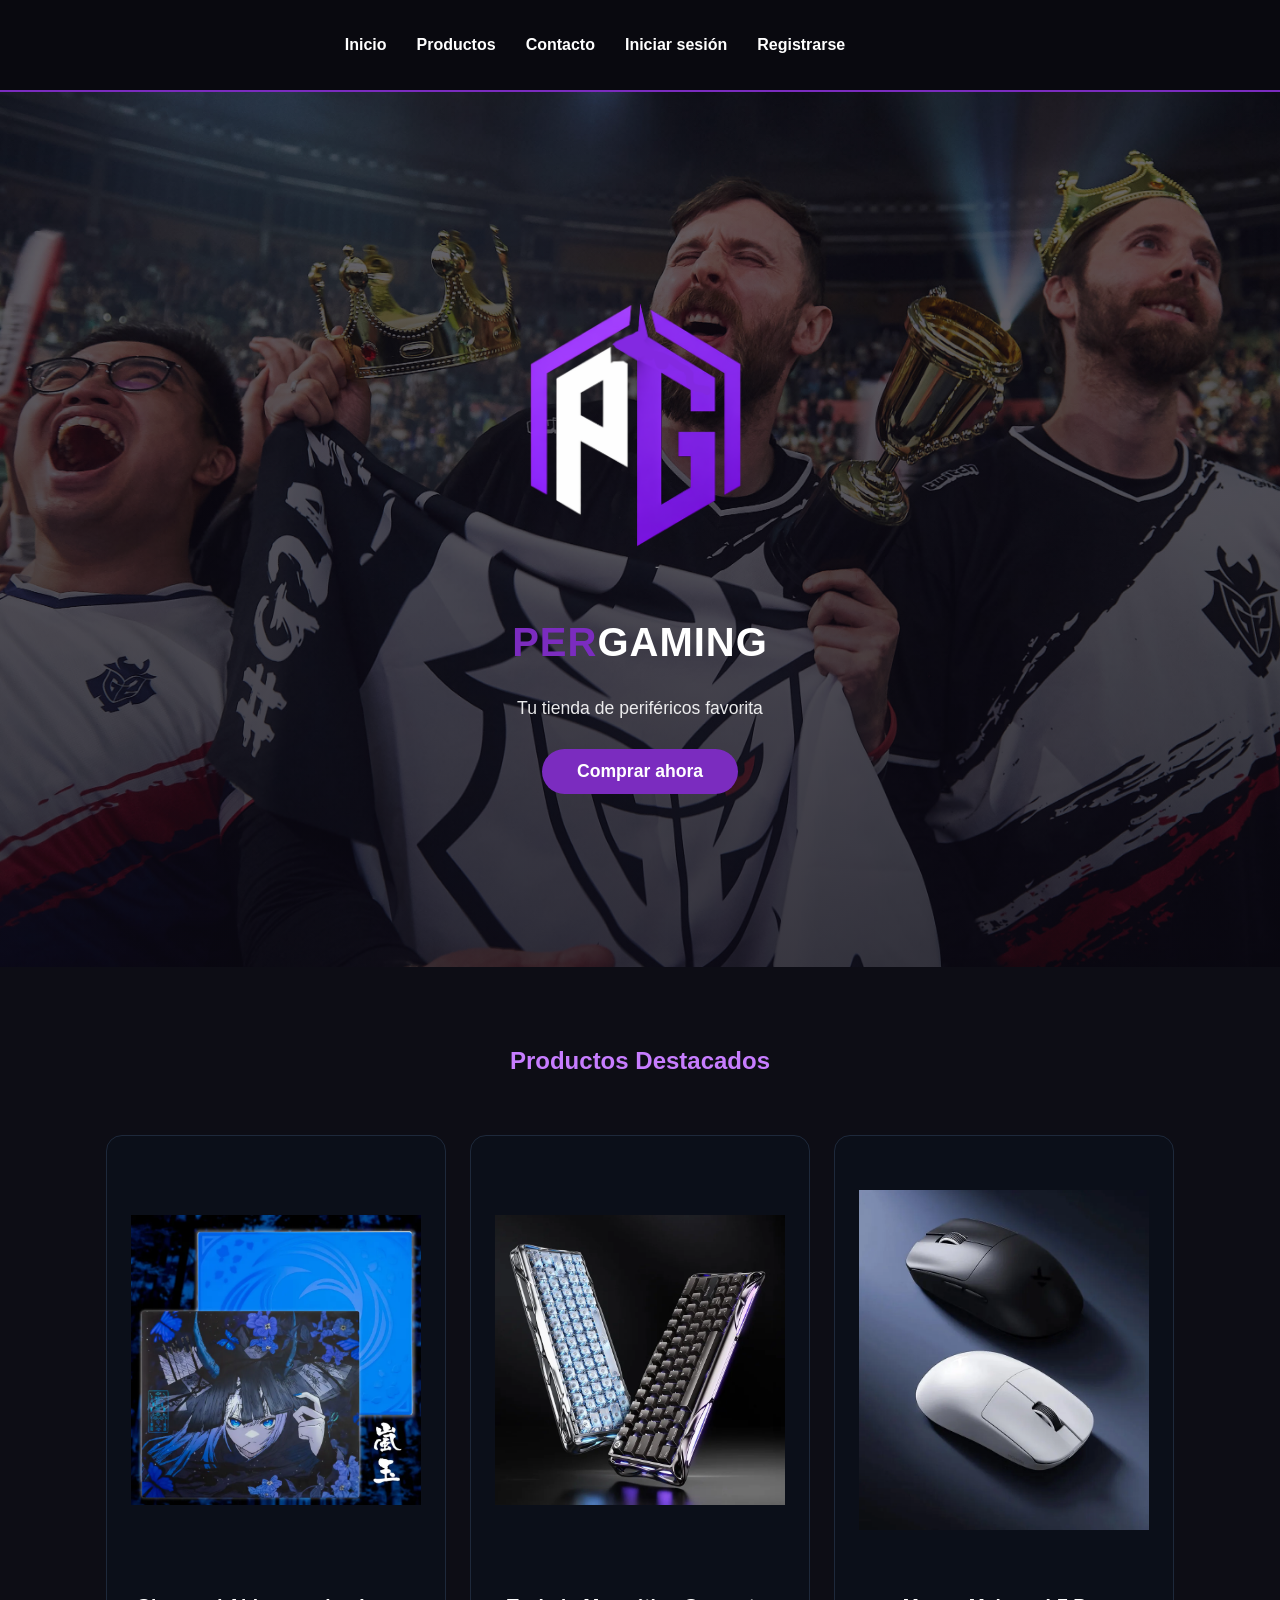
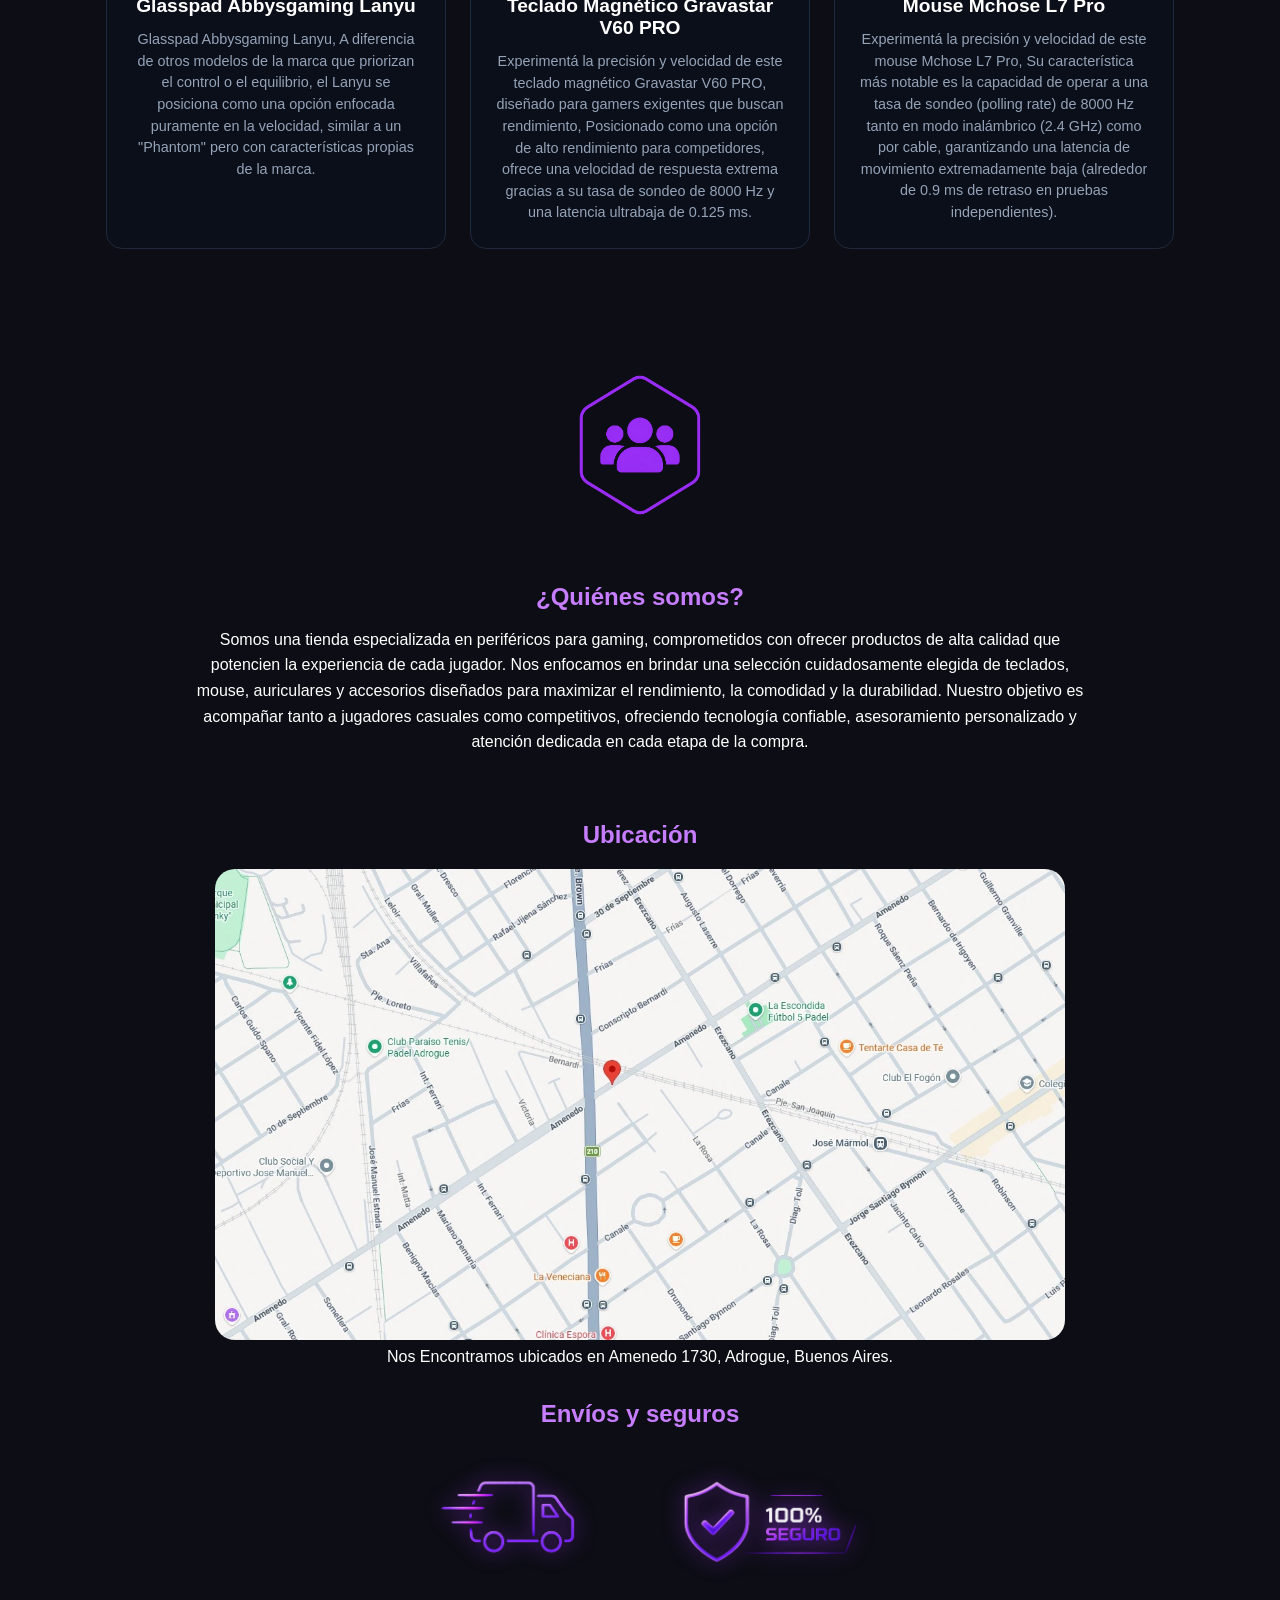
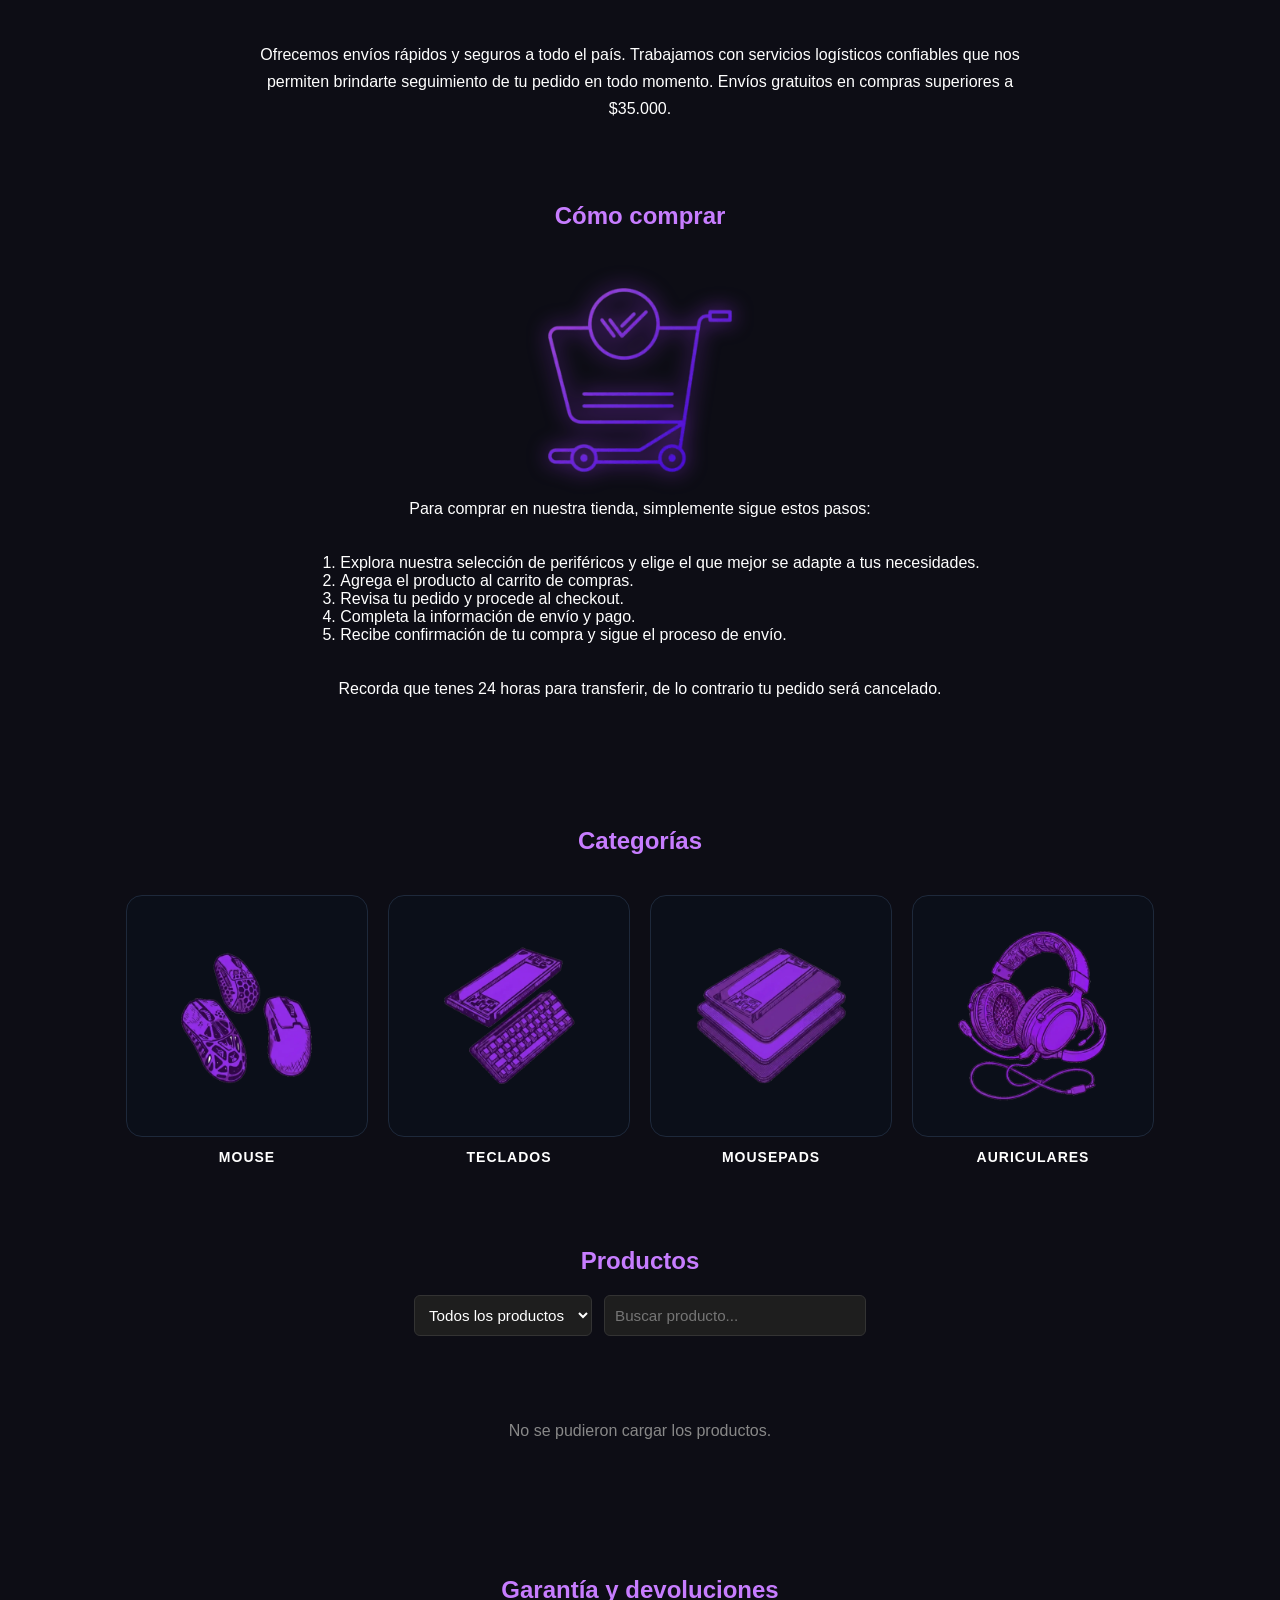
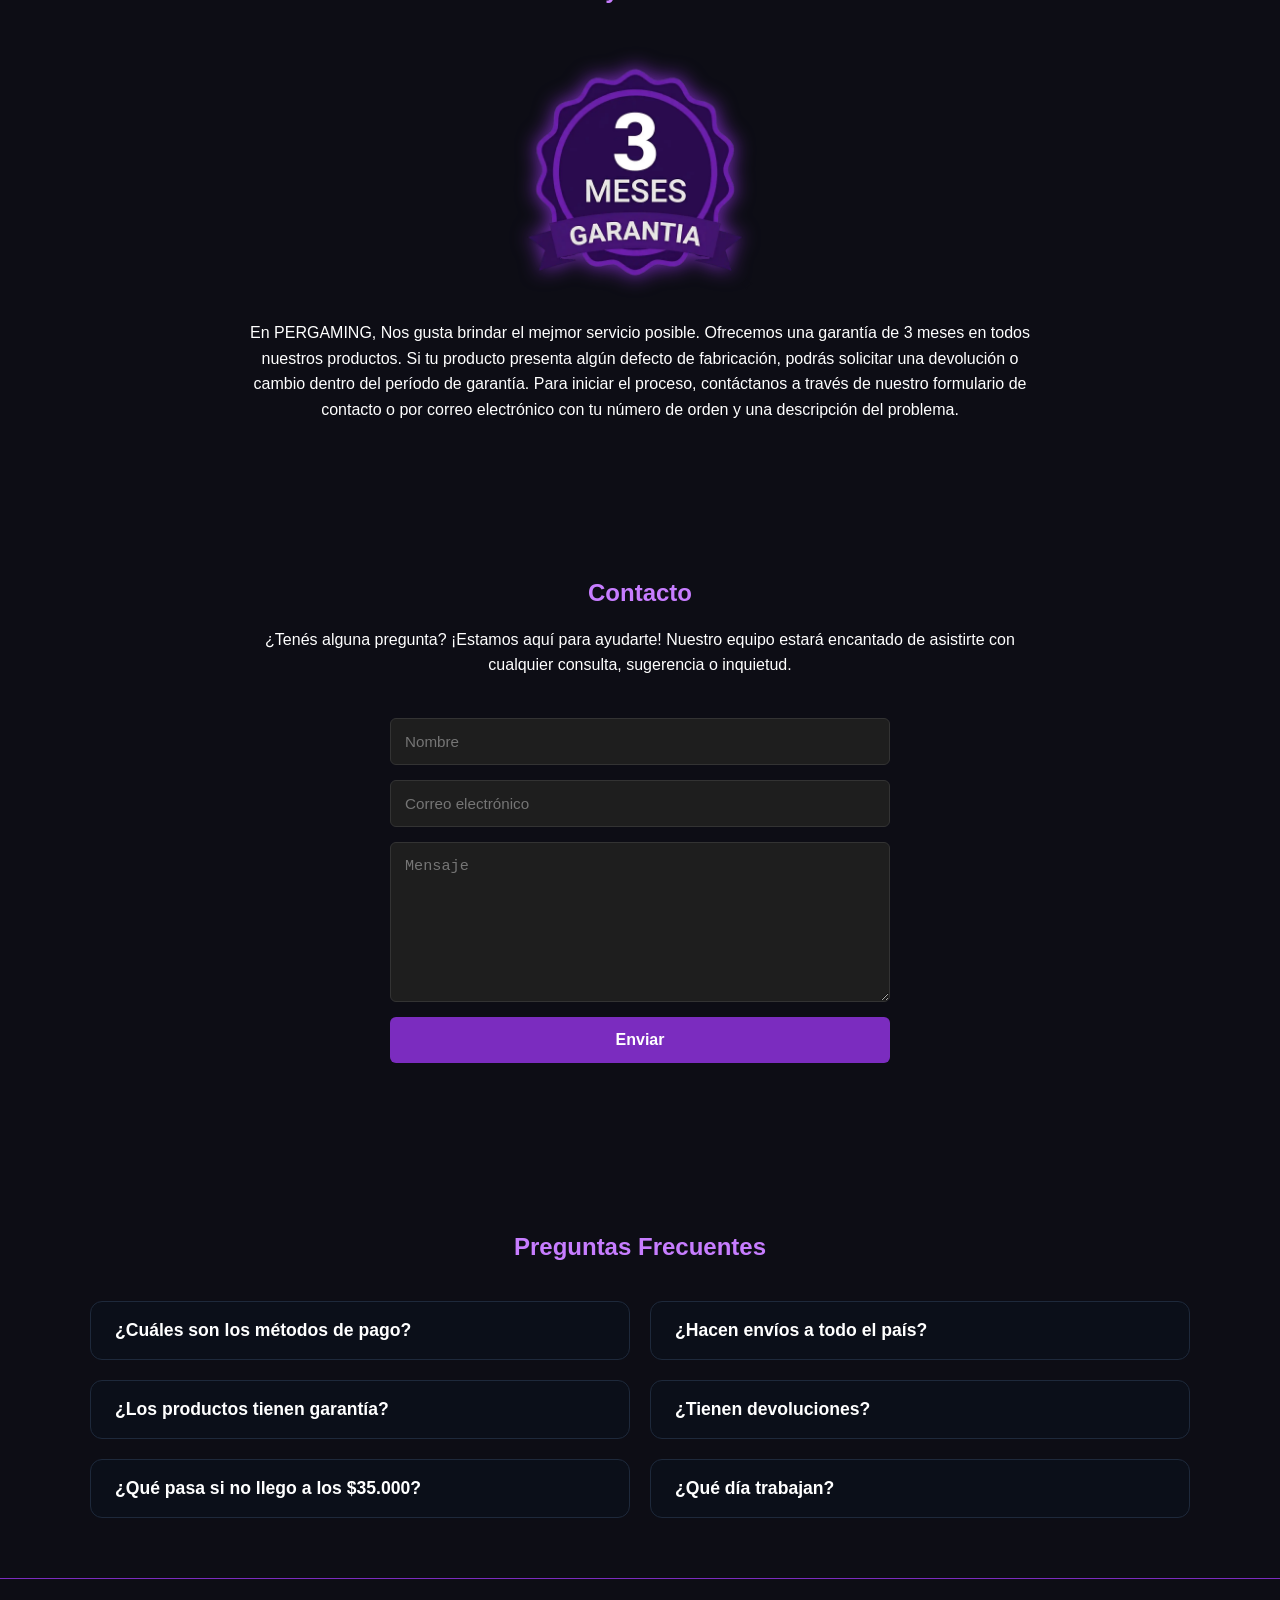
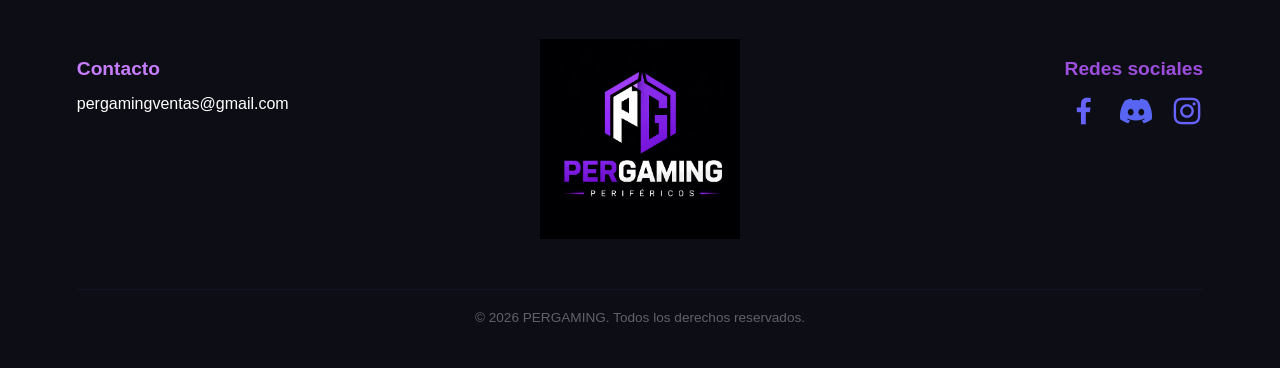
<file: Front-End/index.html>
<!DOCTYPE html>
<html lang="es">
<head>
  <meta charset="UTF-8">
  <meta name="viewport" content="width=device-width, initial-scale=1.0">
  <link rel="icon" type="image/png" href="./logo/logocompleto.png">
  <title>PERGAMING | Tu tienda de periféricos favorita</title>
  <link rel="stylesheet" href="main.css">
  <link href="https://unpkg.com/aos@2.3.1/dist/aos.css" rel="stylesheet">
  
</head>
<body>
 <!-- barra navegacion -->
  <section id="navbar">
    <ul>
      <li><a href="#header">Inicio</a></li>
      <li><a href="#productos">Productos</a></li>
      <li><a href="#contacto">Contacto</a></li>
      <li><a href="#" id="nav-login">Iniciar sesión</a></li>
      <li><a href="#" id="nav-register">Registrarse</a></li>
      <li style="position:relative;">
        <a href="#" id="nav-carrito">Carrito <span id="carrito-badge"></span></a>
      </li>
      <li><a href="#" id="nav-ordenes">Mis órdenes</a></li>
      <li><a href="#" id="nav-logout">Cerrar sesión</a></li>
    </ul>
  </section>
<!-- header. lo primero que ver el user -->
  <section id="header">
    <img src="./logo/logogrande.png" alt="logo de pergaming" class="logoheader logo-dinamico">
    <h1>
      <span id="per-span">PER</span>GAMING  <!-- separamos con span para agregarle color a esa parte-->
    </h1>
    <p>Tu tienda de periféricos favorita</p>
    <button class="btn">Comprar ahora</button>
  </section>

<!-- cartas (nuevos productos) -->
  <section id="nuevo" data-aos="fade-up">
    <h2> Productos Destacados</h2>
    <div class="cards-nuevo">
        <div class="card-nuevo">
            <img src="./imgs/abbysgamingweb.webp" alt="Producto nuevo 1">
            <h3>Glasspad Abbysgaming Lanyu</h3>
            <p>Glasspad Abbysgaming Lanyu, A diferencia de otros modelos de la marca que priorizan el control o el equilibrio, el Lanyu se posiciona como una opción enfocada puramente en la velocidad, similar a un "Phantom" pero con características propias de la marca. </p>      
        </div>
        <div class="card-nuevo">
            <img src="./imgs/gravastarweb.webp" alt="Producto nuevo 2">
            <h3>Teclado Magnético Gravastar V60 PRO</h3>
            <p>Experimentá la precisión y velocidad de este teclado magnético Gravastar V60 PRO, diseñado para gamers exigentes que buscan rendimiento, Posicionado como una opción de alto rendimiento para competidores, ofrece una velocidad de respuesta extrema gracias a su tasa de sondeo de 8000 Hz y una latencia ultrabaja de 0.125 ms. </p>
        </div>
        <div class="card-nuevo">
            <img src="./imgs/mchosel7web.webp" alt="Producto nuevo 3">
            <h3>Mouse Mchose L7 Pro</h3>
            <p>Experimentá la precisión y velocidad de este mouse Mchose L7 Pro, Su característica más notable es la capacidad de operar a una tasa de sondeo (polling rate) de 8000 Hz tanto en modo inalámbrico (2.4 GHz) como por cable, garantizando una latencia de movimiento extremadamente baja (alrededor de 0.9 ms de retraso en pruebas independientes).</p>
        </div>
    </div>
  </section>
<!-- seccion nos -->
  <section id="nos" data-aos="fade-up">
    <div class="nosotros-card">
      <div class="img-nos"><img src="./imgs/nosotrosimg.png" alt="Sobre nosotros"></div>
      <h2>¿Quiénes somos?</h2>
      <p>Somos una tienda especializada en periféricos para gaming, comprometidos con ofrecer productos de alta calidad que potencien la experiencia de cada jugador. Nos enfocamos en brindar una selección cuidadosamente elegida de teclados, mouse, auriculares y accesorios diseñados para maximizar el rendimiento, la comodidad y la durabilidad. Nuestro objetivo es acompañar tanto a jugadores casuales como competitivos, ofreciendo tecnología confiable, asesoramiento personalizado y atención dedicada en cada etapa de la compra.</p>
    </div>
  </section>
  <!-- Ubicacion -->
  <section id="ubicacion" data-aos="fade-up">
    <h2>Ubicación</h2>
    <div class="mapa">
      <img src="./imgs/ubift.webp" alt="Mapa de ubicación">
    </div>
    <p>Nos   Encontramos ubicados en Amenedo 1730, Adrogue, Buenos Aires.</p>
  </section>
<!-- Envios -->
  <section id="envios" data-aos="fade-up">
    <h2>Envíos y seguros</h2>
    <div class="cards-envios">
      <img src="./imgs/Envio.png" alt="envio">
      <img src="./imgs/seguro.png" alt="seguro">
    </div>
    <p>Ofrecemos envíos rápidos y seguros a todo el país. Trabajamos con servicios logísticos confiables que nos permiten brindarte seguimiento de tu pedido en todo momento. Envíos gratuitos en compras superiores a $35.000.</p>
  </section>

  <!-- como comprar -->
  <section id="comprar" data-aos="fade-up">
    <h2>Cómo comprar</h2>
    <img src="./imgs/compraicon.webp" alt="compra">
    <p>Para comprar en nuestra tienda, simplemente sigue estos pasos:</p>
    <ol>
      <li>Explora nuestra selección de periféricos y elige el que mejor se adapte a tus necesidades.</li>
      <li>Agrega el producto al carrito de compras.</li>
      <li>Revisa tu pedido y procede al checkout.</li>
      <li>Completa la información de envío y pago.</li>
      <li>Recibe confirmación de tu compra y sigue el proceso de envío.</li>
    </ol>
    <p>Recorda que tenes 24 horas para transferir, de lo contrario tu pedido será cancelado.</p>
  </section>


  <!-- Botonera grande de categorías (con imágenes) -->
  <section id="categoria-cartas" data-aos="fade-up">
    <h2>Categorías</h2>
    <div class="contenedor-categorias">
      <div class="categoria" data-categoria="mouse">
        <img src="./imgs/mouse.webp" alt="Mouse"><p>MOUSE</p>
      </div>
      <div class="categoria" data-categoria="teclados">
        <img src="./imgs/teclado.webp" alt="Teclados"><p>TECLADOS</p>
      </div>
      <div class="categoria" data-categoria="mousepads">
        <img src="./imgs/mousepad.webp" alt="Mousepads"><p>MOUSEPADS</p>
      </div>
      <div class="categoria" data-categoria="auriculares">
        <img src="./imgs/auricular.webp" alt="Auriculares"><p>AURICULARES</p>
      </div>
    </div>
  </section>

  <!-- Sección de productos con filtro select y buscador -->
  <section id="productos" data-aos="fade-up">
    <h2>Productos</h2>
    <div id="filtros">
      <select id="filtro-select">
        <option value="">Todos los productos</option>
        <option value="Mouse">Mouse</option>
        <option value="Teclados">Teclados</option>
        <option value="Mousepad">Mousepad</option>
        <option value="Auriculares">Auriculares</option>
      </select>
      <input type="text" id="busqueda" placeholder="Buscar producto...">
    </div>
    <div id="lista-productos"></div>
  </section>

<!-- Sección de garantía -->

  <section id="garantia" data-aos="fade-up">
    <h2>Garantía y devoluciones</h2>
    <img src="./imgs/garantiaicon.webp" alt="garantia">
    <p>En PERGAMING, Nos gusta brindar el mejmor servicio posible. Ofrecemos una garantía de 3 meses en todos nuestros productos. Si tu producto presenta algún defecto de fabricación, podrás solicitar una devolución o cambio dentro del período de garantía. Para iniciar el proceso, contáctanos a través de nuestro formulario de contacto o por correo electrónico con tu número de orden y una descripción del problema.</p>
  </section>

<!-- Sección de contacto -->
  <section id="contacto" data-aos="fade-up">
    <h2>Contacto</h2>
    <p>¿Tenés alguna pregunta? ¡Estamos aquí para ayudarte! Nuestro equipo estará encantado de asistirte con cualquier consulta, sugerencia o inquietud.</p>
    <form action="">
      <input type="text"  placeholder="Nombre"             required>
      <input type="email" placeholder="Correo electrónico" required>
      <textarea           placeholder="Mensaje"            required></textarea>
      <button type="submit">Enviar</button>
    </form>
  </section>

<!-- SECCION PREGUNTAS Y RESPUESTAS -->
  <section id="faq" data-aos="fade-up">
    <h2>Preguntas Frecuentes</h2>
    <div class="contenedor-faq">

        <details class="faq-item">
            <summary class="faq-pregunta">¿Cuáles son los métodos de pago?</summary>
            <div class="faq-respuesta">
                <p>Por el momento solo aceptamos transferencia bancaria</p>
            </div>
        </details>

        <details class="faq-item">
            <summary class="faq-pregunta">¿Hacen envíos a todo el país?</summary>
            <div class="faq-respuesta">
                <p>Sí, hacemos envíos a toda la Argentina a través de Correo Argentino y Andreani.</p>
            </div>
        </details>

        <details class="faq-item">
            <summary class="faq-pregunta">¿Los productos tienen garantía?</summary>
            <div class="faq-respuesta">
                <p>Todos nuestros periféricos y glasspads cuentan con 3 meses de garantía oficial por cualquier falla de fábrica.</p>
            </div>
        </details>

          <details class="faq-item">
            <summary class="faq-pregunta">¿Tienen devoluciones?</summary>
            <div class="faq-respuesta">
                <p>Sí, ofrecemos devoluciones dentro de los 7 días posteriores a la compra, siempre que el producto esté en su estado original.</p>
            </div>
        </details>

        <details class="faq-item">
            <summary class="faq-pregunta">¿Qué pasa si no llego a los $35.000?</summary>
            <div class="faq-respuesta">
                <p>Si no llegas al monto mínimo de <span>$35.000</span>, se te cobrará un costo adicional de envío dependiendo la zona e incluso podes pasar a retirar a nuestro local. Si elegiste el envío y no llegas al envío gratis. Se te enviará un mail con el monto adicional, una vez transferido envíalo a <span>pergamingventas@gmail.com</span>. </p>
            </div>
        </details>

        <details class="faq-item">
            <summary class="faq-pregunta">¿Qué día trabajan?</summary>
            <div class="faq-respuesta">
                <p>Trabajamos de lunes a viernes de 9:00 a 18:00 horas.</p>
            </div>
        </details>

    </div>
  </section>

  <footer id="footer">
    <div class="correo">
      <h3>Contacto</h3>
      <span>pergamingventas@gmail.com</span> 
    </div>

    <img src="./logo/logocompleto.png" alt="logo de pergaming" class="logo-dinamico">
    <p>&copy; 2026 PERGAMING. Todos los derechos reservados.</p>
    <div class="redes">
      <h3>Redes sociales</h3>
      <a href="https://www.facebook.com/people/Pergaming/61591020891123/"><img src="./imgs/redes/facebook.webp" alt="Facebook"></a>
      <a href="https://discord.gg/fb2e8Wy9wj"><img src="./imgs/redes/discord.png" alt="discord"></a>
      <a href="https://www.instagram.com/pergaming.gg/"><img src="./imgs/redes/instagram.png" alt="Instagram"></a>
    </div>
  </footer>

  <!-- MODALES -->
  <div id="modal-login" class="modal">
    <div class="modal-box">
      <button class="btn-cerrar-modal">✕</button>
      <h2>Iniciar sesión</h2>
      <form id="form-login" class="modal-form">
        <input id="login-username" type="text"     placeholder="Usuario"    required autocomplete="username">
        <input id="login-password" type="password" placeholder="Contraseña" required autocomplete="current-password">
        <button type="submit">Entrar</button>
        <button type="button" class="modal-link" id="link-a-registro">¿No tenés cuenta? Registrate</button>
        <button type="button" class="modal-link" id="link-reset-pw">¿Olvidaste tu contraseña?</button>
      </form>
    </div>
  </div>

  <div id="modal-register" class="modal">
    <div class="modal-box">
      <button class="btn-cerrar-modal">✕</button>
      <h2>Crear cuenta</h2>
      <form id="form-register" class="modal-form">
        <input id="reg-username" type="text"     placeholder="Usuario"    required autocomplete="username">
        <input id="reg-email"    type="email"    placeholder="Email"      required autocomplete="email">
        <input id="reg-name"     type="text"     placeholder="Nombre"     required>
        <input id="reg-lastname" type="text"     placeholder="Apellido"   required>
        <input id="reg-password" type="password" placeholder="Contraseña" required autocomplete="new-password">
        <input id="reg-password-confirm" type="password" placeholder="Confirmar Contraseña" required>
        <hr style="border-color:#333; margin: 10px 0;">
        <p style="color:#aaa; font-size:0.85rem; margin:0;">Preguntas de seguridad:</p>
        <input id="reg-q1-answer" type="text" placeholder="¿Nombre de tu primera mascota?" required>
        <input id="reg-q2-answer" type="text" placeholder="¿Ciudad donde naciste?" required>
        <input id="reg-q3-answer" type="text" placeholder="¿Nombre de tu madre?" required>
        <button type="submit" style="margin-top:10px;">Registrarse</button>
        <button type="button" class="modal-link" id="link-a-login">¿Ya tenés cuenta? Iniciá sesión</button>
      </form>
    </div>
  </div>

  <div id="modal-recuperar-p1" class="modal">
    <div class="modal-box">
      <button class="btn-cerrar-modal">✕</button>
      <h2>Recuperar contraseña</h2>
      <p style="color:#aaa;font-size:.88rem;margin-bottom:16px;">Ingresá tu nombre de usuario para verificar tu identidad.</p>
      <form id="form-recuperar-p1" class="modal-form">
        <input id="rec-username" type="text" placeholder="Usuario" required>
        <button type="submit">Siguiente</button>
      </form>
    </div>
  </div>

  <div id="modal-recuperar-p2" class="modal">
    <div class="modal-box">
      <button class="btn-cerrar-modal">✕</button>
      <h2>Preguntas de seguridad</h2>
      <form id="form-recuperar-p2" class="modal-form">
        <p style="color:#fff; font-size: 0.9rem;">¿Nombre de tu primera mascota?</p>
        <input id="rec-q1" type="text" required>
        <p style="color:#fff; font-size: 0.9rem;">¿Ciudad donde naciste?</p>
        <input id="rec-q2" type="text" required>
        <p style="color:#fff; font-size: 0.9rem;">¿Nombre de tu madre?</p>
        <input id="rec-q3" type="text" required>
        <button type="submit">Verificar</button>
      </form>
    </div>
  </div>

  <div id="modal-recuperar-p3" class="modal">
    <div class="modal-box">
      <button class="btn-cerrar-modal">✕</button>
      <h2>Nueva contraseña</h2>
      <form id="form-recuperar-p3" class="modal-form">
        <input id="rec-newpassword" type="password" placeholder="Nueva contraseña" required>
        <input id="rec-newpassword-confirm" type="password" placeholder="Confirmar nueva contraseña" required>
        <button type="submit">Actualizar contraseña</button>
      </form>
    </div>
  </div>

  <div id="modal-carrito" class="modal">
    <div class="modal-box modal-wide">
      <button class="btn-cerrar-modal">✕</button>
      <h2>🛒 Tu carrito</h2>
      <div id="carrito-items"></div>
      <div id="carrito-footer">
        <div class="carrito-total-row">
          <span>Total:</span>
          <span id="carrito-total">$0</span>
        </div>
        <button id="btn-checkout">Proceder al pago</button>
      </div>
    </div>
  </div>

  <div id="modal-checkout" class="modal">
    <div class="modal-box">
      <button class="btn-cerrar-modal">✕</button>
      <h2>Datos de Envío</h2>
      <div id="checkout-info-bancaria"></div>
      <!-- MODIFICADO: Formulario con selector de método de entrega y dirección opcional -->
      <form id="form-pago" class="modal-form">
        <input id="shipping_name" type="text" placeholder="Nombre" required>
        <input id="shipping_last_name" type="text" placeholder="Apellido" required>
        <input id="shipping_email" type="email" placeholder="Correo electrónico" required>
        
        <!-- NUEVO: Selector de método de entrega -->
        <select id="delivery_method" required style="margin-bottom: 10px; padding: 10px; background: #222; color: #fff; border: 1px solid #444; border-radius: 4px;">
          <option value="envio">Envío a domicilio</option>
          <option value="retiro">Retiro en local</option>
        </select>
        
        <!-- MODIFICADO: Se quitó el "required" y se aclaró en el placeholder -->
        <input id="shipping_address" type="text" placeholder="Dirección de envío (Opcional si es retiro)">
        
        <button type="submit">Confirmar compra</button>
      </form>
    </div>
  </div>

  <div id="modal-ordenes" class="modal">
    <div class="modal-box modal-wide">
      <button class="btn-cerrar-modal">✕</button>
      <h2>📦 Mis órdenes</h2>
      <div id="ordenes-lista"></div>
    </div>
  </div>

  <div id="modal-cancelacion" class="modal">
    <div class="modal-box">
      <button class="btn-cerrar-modal">✕</button>
      <h2>Cancelar Orden</h2>
      <form id="form-cancelacion" class="modal-form">
        <textarea id="cancelacion-motivo" placeholder="Por favor, contanos el motivo de la cancelación" required></textarea>
        <button type="submit" style="background: #b91c1c;">Confirmar Cancelación</button>
      </form>
    </div>
  </div>

  <!-- PANTALLA DE CARGA (Render cold start) -->
  <div id="pantalla-carga" style="
    position:fixed; inset:0; z-index:9999;
    background:#0a0a0a;
    display:flex; flex-direction:column;
    align-items:center; justify-content:center;
    gap:18px;
  ">
    <img src="./logo/logocompleto.png" alt="PERGAMING" style="width:180px; opacity:0.9;">
    <div style="width:48px; height:48px; border:4px solid #2d2d2d; border-top-color:#7b2cbf; border-radius:50%; animation:pergaming-spin 0.9s linear infinite;"></div>
    <p style="color:#aaa; font-size:0.9rem; letter-spacing:0.04em; text-align:center; max-width:280px; line-height:1.5;">
      Estamos preparando los servidores,<br>esto puede tardar un minuto...
    </p>
  </div>
  <style>
    @keyframes pergaming-spin { to { transform: rotate(360deg); } }
  </style>

  <!-- MODAL VER MÁS PRODUCTO -->
  <div id="modal-detalle-producto" class="modal">
    <div class="modal-box modal-wide" style="max-width:560px;">
      <button class="btn-cerrar-modal">✕</button>
      <div id="detalle-producto-contenido" style="display:flex; flex-direction:column; gap:16px; align-items:center;">
        <img id="detalle-img" src="" alt="" style="max-height:280px; object-fit:contain; border-radius:8px; width:100%;" onerror="this.src='./imgs/mouse.webp'">
        <div style="width:100%;">
          <h2 id="detalle-nombre" style="margin:0 0 8px 0; font-size:1.25rem;"></h2>
          <span id="detalle-precio" style="font-size:1.1rem; color:#7b2cbf; font-weight:bold; display:block; margin-bottom:12px;"></span>
          <p id="detalle-descripcion" style="color:#ccc; font-size:0.95rem; line-height:1.6; white-space:pre-wrap;"></p>
          <span id="detalle-stock" style="display:inline-block; margin-top:12px; font-size:0.85rem; color:#aaa;"></span>
        </div>
      </div>
    </div>
  </div>

  <script src="https://unpkg.com/aos@2.3.1/dist/aos.js"></script>
  <script>AOS.init({ duration: 1200, once: true, easing: 'ease-out-cubic' });</script>
  <script type="module" src="main.js"></script>
</body>
</html>
</file>
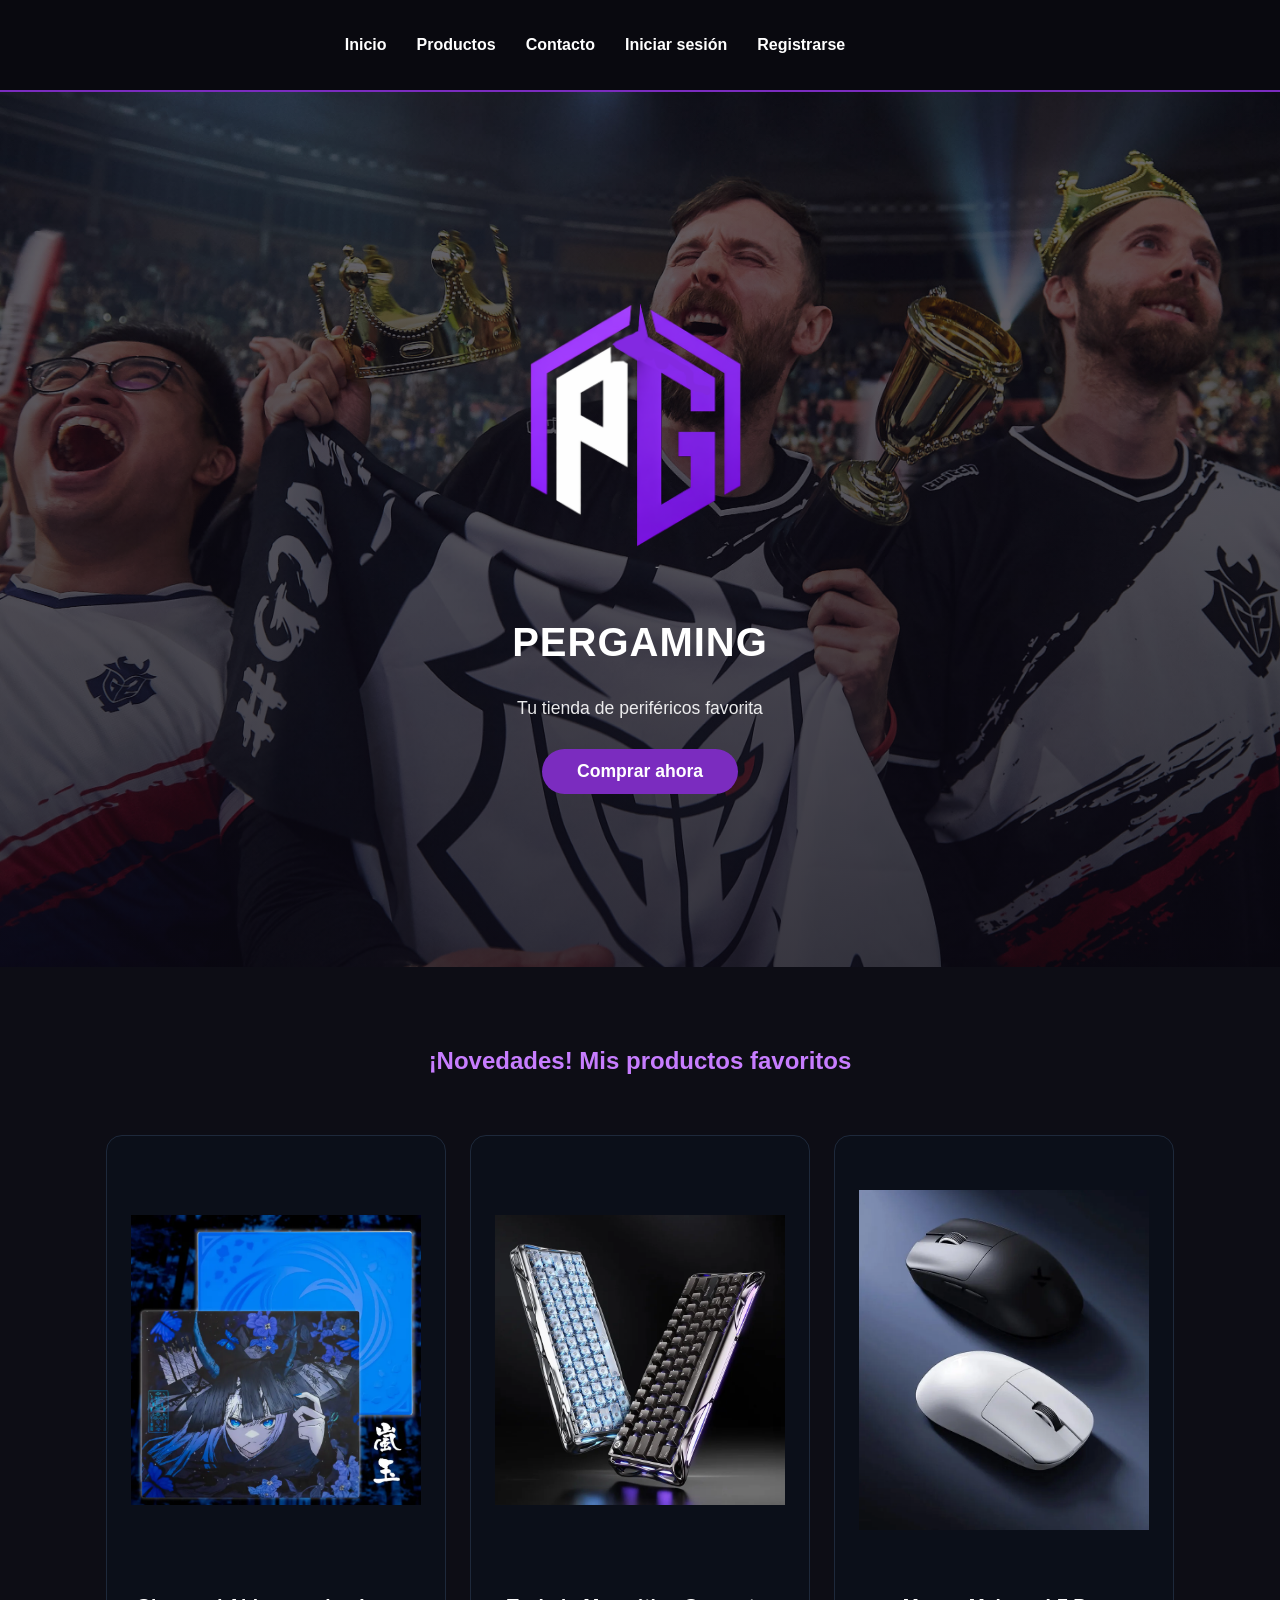
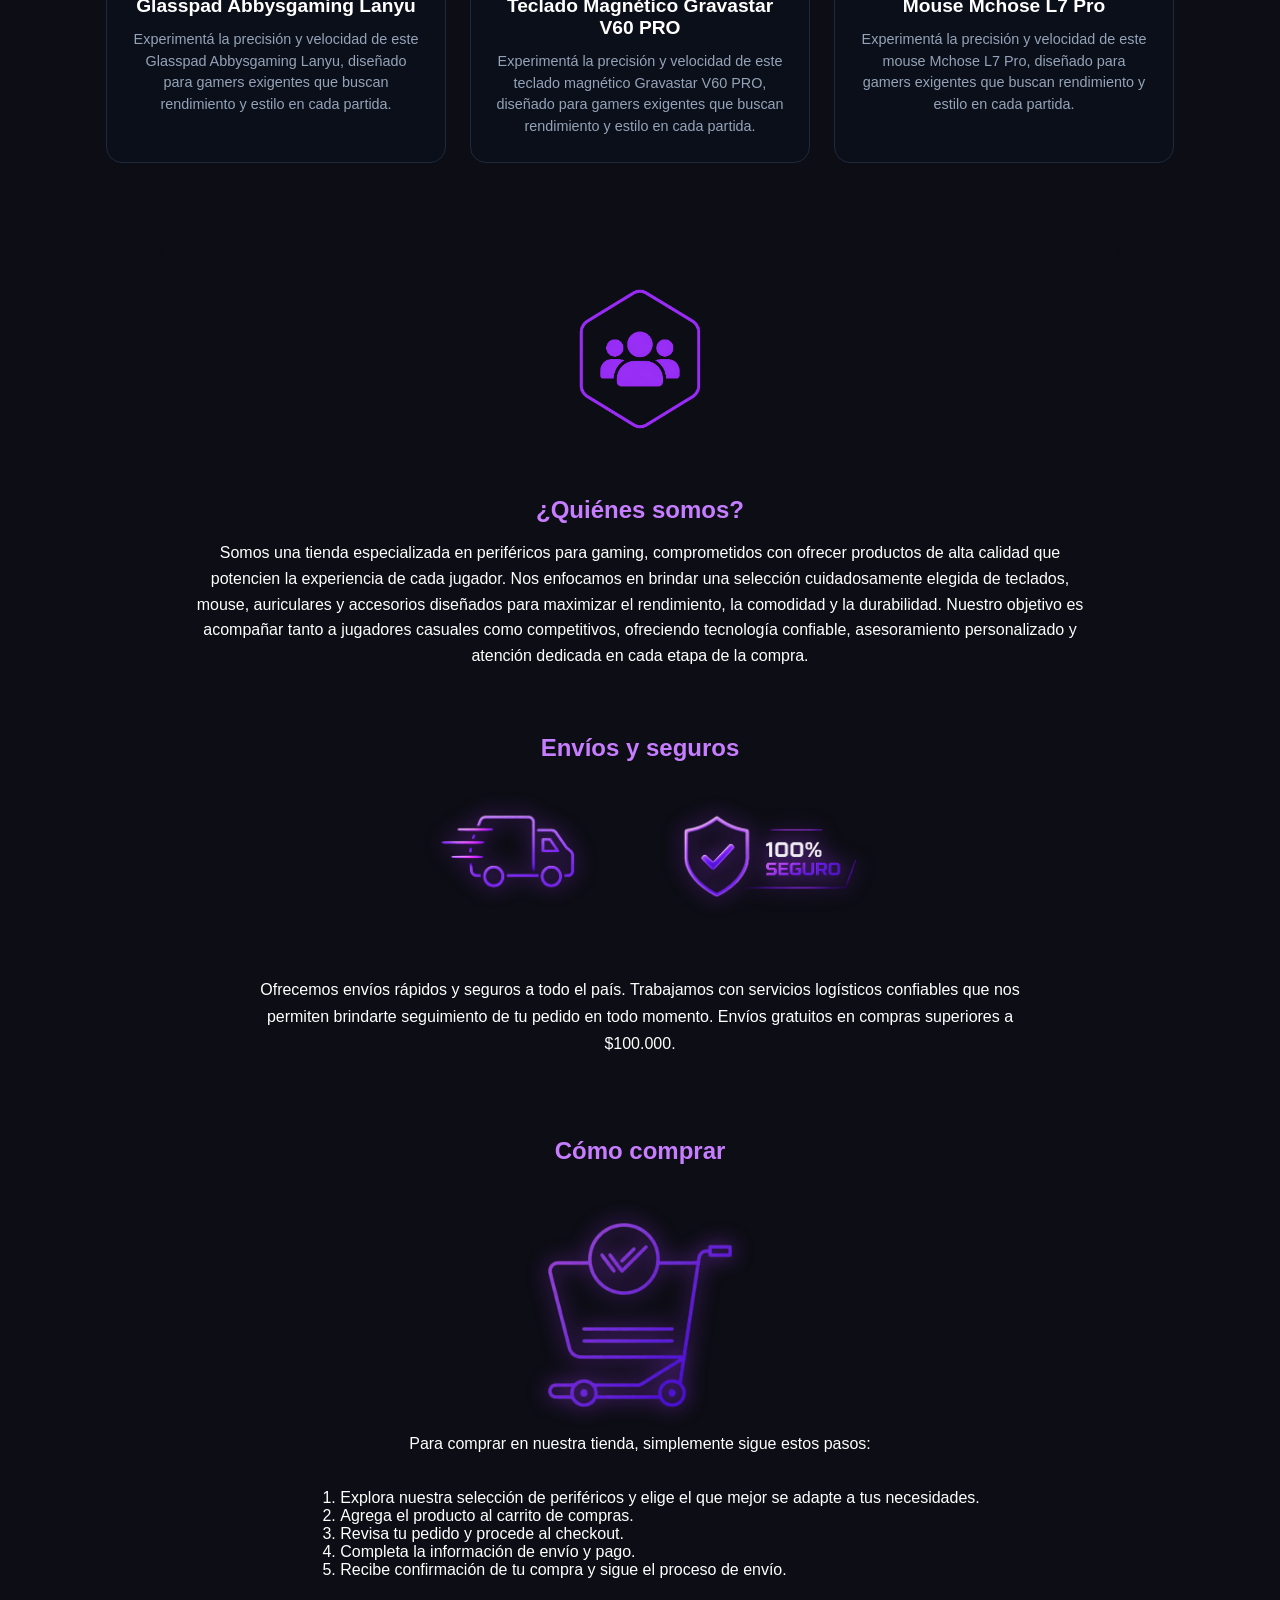
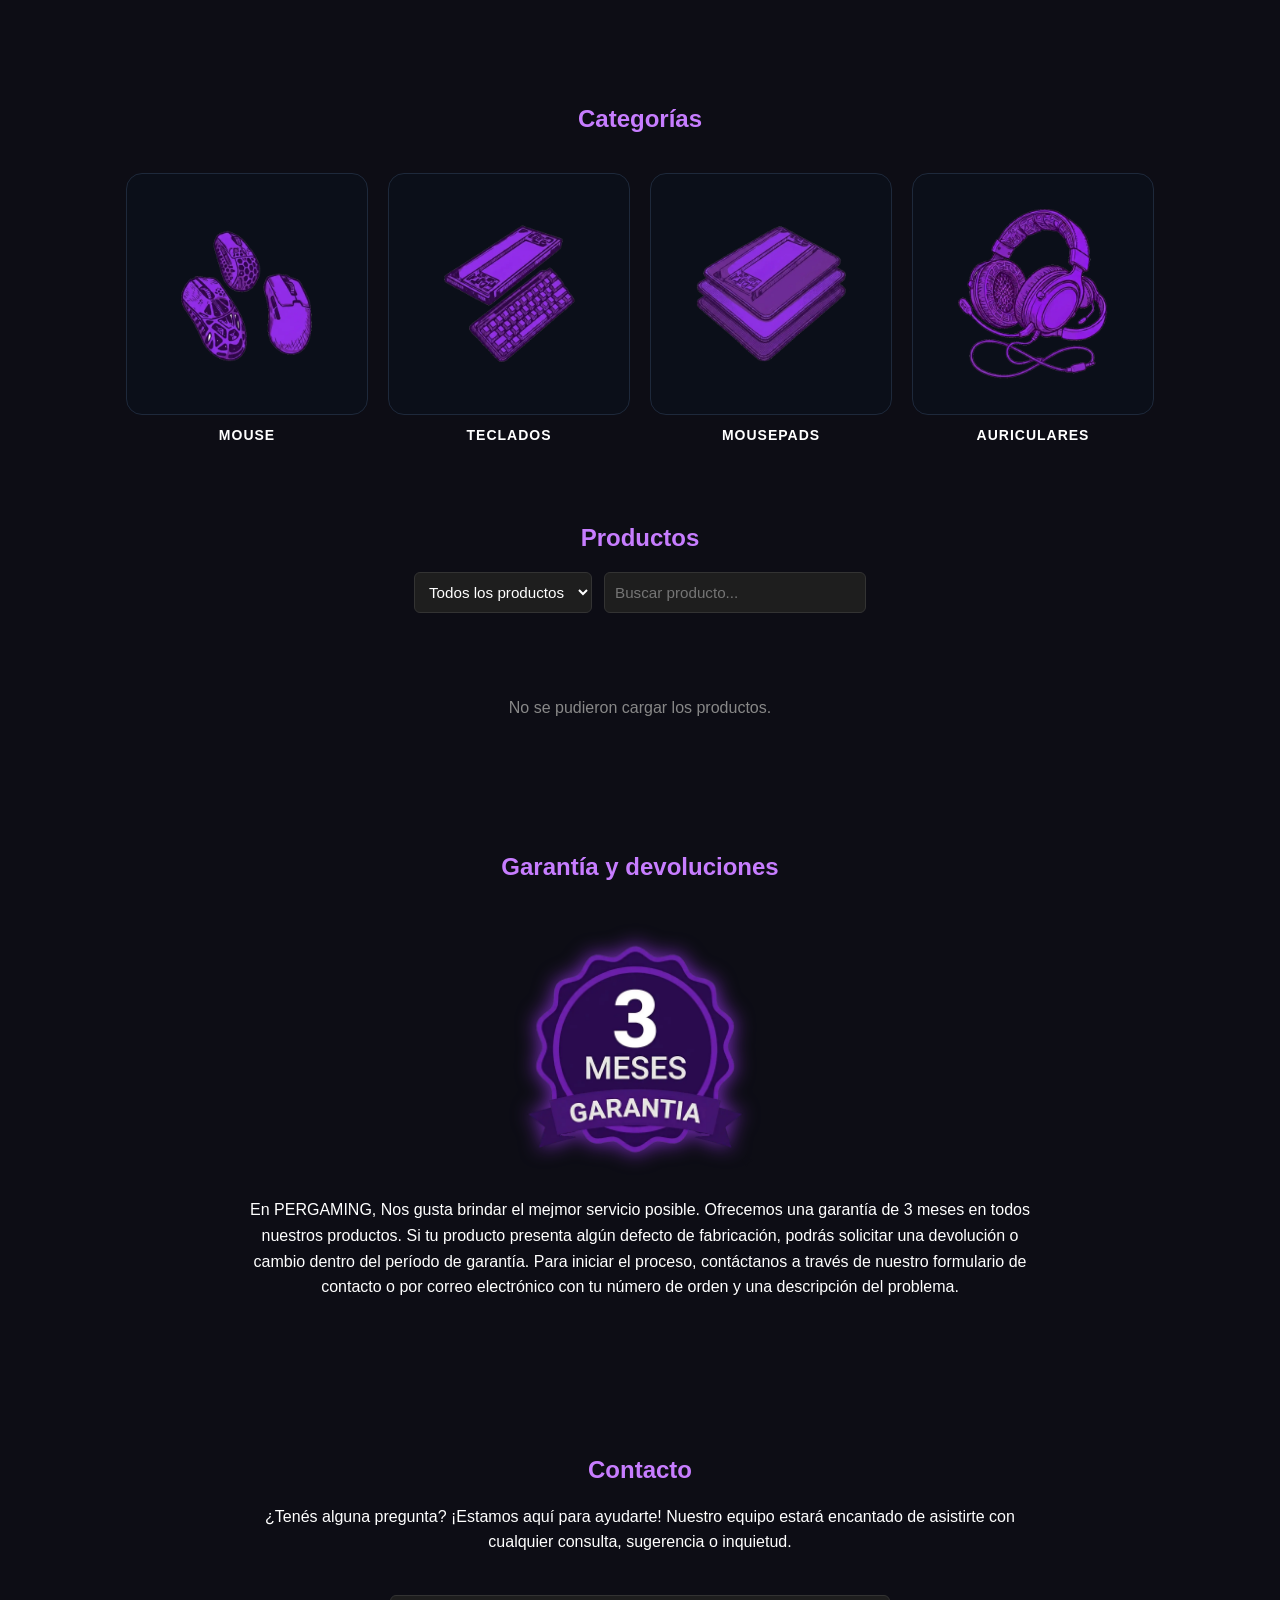
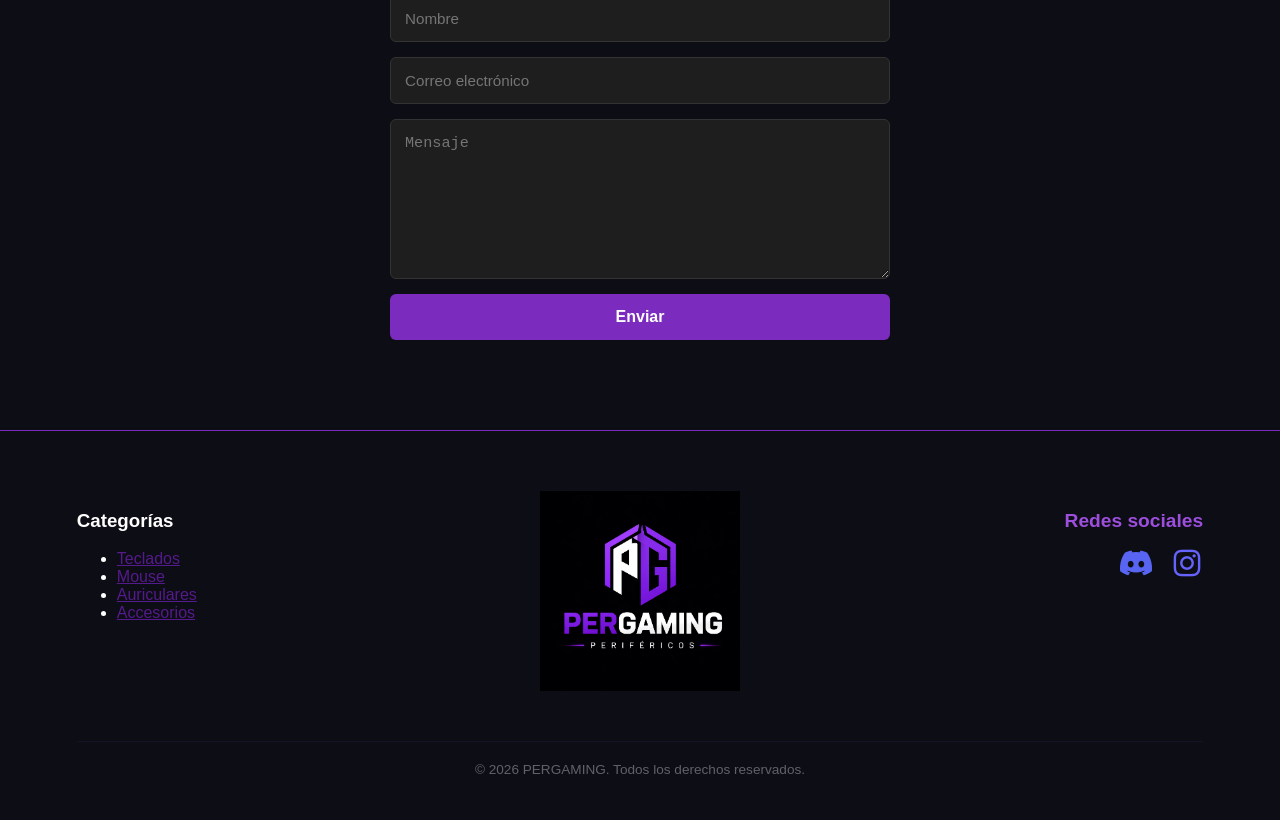
<file: Front-End/main.html>
<!DOCTYPE html>
<html lang="es">
<head>
  <meta charset="UTF-8">
  <meta name="viewport" content="width=device-width, initial-scale=1.0">
  <link rel="icon" type="image/png" href="./logo/logocompleto.png">
  <title>PERGAMING | Tu tienda de periféricos favorita</title>
  <link rel="stylesheet" href="main.css">
  <link href="https://unpkg.com/aos@2.3.1/dist/aos.css" rel="stylesheet">
  
</head>
<body>

  <section id="navbar">
    <ul>
      <li><a href="#header">Inicio</a></li>
      <li><a href="#productos">Productos</a></li>
      <li><a href="#contacto">Contacto</a></li>
      <li><a href="#" id="nav-login">Iniciar sesión</a></li>
      <li><a href="#" id="nav-register">Registrarse</a></li>
      <li style="position:relative;">
        <a href="#" id="nav-carrito">Carrito <span id="carrito-badge"></span></a>
      </li>
      <li><a href="#" id="nav-ordenes">Mis órdenes</a></li>
      <li><a href="#" id="nav-logout">Cerrar sesión</a></li>
    </ul>
  </section>

  <section id="header">
    <img src="./logo/logogrande.png" alt="logo de pergaming" class="logoheader logo-dinamico">
    <h1>PERGAMING</h1>
    <p>Tu tienda de periféricos favorita</p>
    <button class="btn">Comprar ahora</button>
  </section>


  <section id="nuevo" data-aos="fade-up">
    <h2> ¡Novedades! Mis productos favoritos</h2>
    <div class="cards-nuevo">
        <div class="card-nuevo">
            <img src="./imgs/abbysgamingweb.webp" alt="Producto nuevo 1">
            <h3>Glasspad Abbysgaming Lanyu</h3>
            <p>Experimentá la precisión y velocidad de este Glasspad Abbysgaming Lanyu, diseñado para gamers exigentes que buscan rendimiento y estilo en cada partida.</p>      
        </div>
        <div class="card-nuevo">
            <img src="./imgs/gravastarweb.webp" alt="Producto nuevo 2">
            <h3>Teclado Magnético Gravastar V60 PRO</h3>
            <p>Experimentá la precisión y velocidad de este teclado magnético Gravastar V60 PRO, diseñado para gamers exigentes que buscan rendimiento y estilo en cada partida.</p>
        </div>
        <div class="card-nuevo">
            <img src="./imgs/mchosel7web.webp" alt="Producto nuevo 3">
            <h3>Mouse Mchose L7 Pro</h3>
            <p>Experimentá la precisión y velocidad de este mouse Mchose L7 Pro, diseñado para gamers exigentes que buscan rendimiento y estilo en cada partida.</p>
        </div>
    </div>
  </section>

  <section id="nos" data-aos="fade-up">
    <div class="nosotros-card">
      <div class="img-nos"><img src="./imgs/nosotrosimg.png" alt="Sobre nosotros"></div>
      <h2>¿Quiénes somos?</h2>
      <p>Somos una tienda especializada en periféricos para gaming, comprometidos con ofrecer productos de alta calidad que potencien la experiencia de cada jugador. Nos enfocamos en brindar una selección cuidadosamente elegida de teclados, mouse, auriculares y accesorios diseñados para maximizar el rendimiento, la comodidad y la durabilidad. Nuestro objetivo es acompañar tanto a jugadores casuales como competitivos, ofreciendo tecnología confiable, asesoramiento personalizado y atención dedicada en cada etapa de la compra.</p>
    </div>
  </section>

  <section id="envios" data-aos="fade-up">
    <h2>Envíos y seguros</h2>
    <div class="cards-envios">
      <img src="./imgs/Envio.png" alt="envio">
      <img src="./imgs/seguro.png" alt="seguro">
    </div>
    <p>Ofrecemos envíos rápidos y seguros a todo el país. Trabajamos con servicios logísticos confiables que nos permiten brindarte seguimiento de tu pedido en todo momento. Envíos gratuitos en compras superiores a $100.000.</p>
  </section>


  <section id="comprar" data-aos="fade-up">
    <h2>Cómo comprar</h2>
    <img src="./imgs/compraicon.webp" alt="compra">
    <p>Para comprar en nuestra tienda, simplemente sigue estos pasos:</p>
    <ol>
      <li>Explora nuestra selección de periféricos y elige el que mejor se adapte a tus necesidades.</li>
      <li>Agrega el producto al carrito de compras.</li>
      <li>Revisa tu pedido y procede al checkout.</li>
      <li>Completa la información de envío y pago.</li>
      <li>Recibe confirmación de tu compra y sigue el proceso de envío.</li>
    </ol>
  </section>


  <!-- Botonera grande de categorías (con imágenes) -->
  <section id="categoria-cartas" data-aos="fade-up">
    <h2>Categorías</h2>
    <div class="contenedor-categorias">
      <div class="categoria" data-categoria="mouse">
        <img src="./imgs/mouse.webp" alt="Mouse"><p>MOUSE</p>
      </div>
      <div class="categoria" data-categoria="teclados">
        <img src="./imgs/teclado.webp" alt="Teclados"><p>TECLADOS</p>
      </div>
      <div class="categoria" data-categoria="mousepads">
        <img src="./imgs/mousepad.webp" alt="Mousepads"><p>MOUSEPADS</p>
      </div>
      <div class="categoria" data-categoria="auriculares">
        <img src="./imgs/auricular.webp" alt="Auriculares"><p>AURICULARES</p>
      </div>
    </div>
  </section>

  <!-- Sección de productos con filtro select y buscador -->
  <section id="productos" data-aos="fade-up">
    <h2>Productos</h2>
    <div id="filtros">
      <select id="filtro-select">
        <option value="">Todos los productos</option>
        <option value="Mouse">Mouse</option>
        <option value="Teclados">Teclados</option>
        <option value="Mousepad">Mousepad</option>
        <option value="Auriculares">Auriculares</option>
      </select>
      <input type="text" id="busqueda" placeholder="Buscar producto...">
    </div>
    <div id="lista-productos"></div>
  </section>

  <section id="garantia" data-aos="fade-up">
    <h2>Garantía y devoluciones</h2>
    <img src="./imgs/garantiaicon.webp" alt="garantia">
    <p>En PERGAMING, Nos gusta brindar el mejmor servicio posible. Ofrecemos una garantía de 3 meses en todos nuestros productos. Si tu producto presenta algún defecto de fabricación, podrás solicitar una devolución o cambio dentro del período de garantía. Para iniciar el proceso, contáctanos a través de nuestro formulario de contacto o por correo electrónico con tu número de orden y una descripción del problema.</p>
  </section>

  <section id="contacto" data-aos="fade-up">
    <h2>Contacto</h2>
    <p>¿Tenés alguna pregunta? ¡Estamos aquí para ayudarte! Nuestro equipo estará encantado de asistirte con cualquier consulta, sugerencia o inquietud.</p>
    <form action="">
      <input type="text"  placeholder="Nombre"             required>
      <input type="email" placeholder="Correo electrónico" required>
      <textarea           placeholder="Mensaje"            required></textarea>
      <button type="submit">Enviar</button>
    </form>
  </section>

  <footer id="footer">
    <div class="categorias">
      <h3>Categorías</h3>
      <ul>
        <li><a href="">Teclados</a></li>
        <li><a href="">Mouse</a></li>
        <li><a href="">Auriculares</a></li>
        <li><a href="">Accesorios</a></li>
      </ul>
    </div>
    <img src="./logo/logocompleto.png" alt="logo de pergaming" class="logo-dinamico">
    <p>&copy; 2026 PERGAMING. Todos los derechos reservados.</p>
    <div class="redes">
      <h3>Redes sociales</h3>
      <a href="https://discord.gg/"><img src="./imgs/redes/discord.png" alt="discord"></a>
      <a href="https://instagram.com/"><img src="./imgs/redes/instagram.png" alt="Instagram"></a>
    </div>
  </footer>

  <!-- MODALES -->
  <div id="modal-login" class="modal">
    <div class="modal-box">
      <button class="btn-cerrar-modal">✕</button>
      <h2>Iniciar sesión</h2>
      <form id="form-login" class="modal-form">
        <input id="login-username" type="text"     placeholder="Usuario"    required autocomplete="username">
        <input id="login-password" type="password" placeholder="Contraseña" required autocomplete="current-password">
        <button type="submit">Entrar</button>
        <button type="button" class="modal-link" id="link-a-registro">¿No tenés cuenta? Registrate</button>
        <button type="button" class="modal-link" id="link-reset-pw">¿Olvidaste tu contraseña?</button>
      </form>
    </div>
  </div>

  <div id="modal-register" class="modal">
    <div class="modal-box">
      <button class="btn-cerrar-modal">✕</button>
      <h2>Crear cuenta</h2>
      <form id="form-register" class="modal-form">
        <input id="reg-username" type="text"     placeholder="Usuario"    required autocomplete="username">
        <input id="reg-email"    type="email"    placeholder="Email"      required autocomplete="email">
        <input id="reg-name"     type="text"     placeholder="Nombre"     required>
        <input id="reg-lastname" type="text"     placeholder="Apellido"   required>
        <input id="reg-password" type="password" placeholder="Contraseña" required autocomplete="new-password">
        <input id="reg-password-confirm" type="password" placeholder="Confirmar Contraseña" required>
        <hr style="border-color:#333; margin: 10px 0;">
        <p style="color:#aaa; font-size:0.85rem; margin:0;">Preguntas de seguridad:</p>
        <input id="reg-q1-answer" type="text" placeholder="¿Nombre de tu primera mascota?" required>
        <input id="reg-q2-answer" type="text" placeholder="¿Ciudad donde naciste?" required>
        <input id="reg-q3-answer" type="text" placeholder="¿Nombre de tu madre?" required>
        <button type="submit" style="margin-top:10px;">Registrarse</button>
        <button type="button" class="modal-link" id="link-a-login">¿Ya tenés cuenta? Iniciá sesión</button>
      </form>
    </div>
  </div>

  <div id="modal-recuperar-p1" class="modal">
    <div class="modal-box">
      <button class="btn-cerrar-modal">✕</button>
      <h2>Recuperar contraseña</h2>
      <p style="color:#aaa;font-size:.88rem;margin-bottom:16px;">Ingresá tu nombre de usuario para verificar tu identidad.</p>
      <form id="form-recuperar-p1" class="modal-form">
        <input id="rec-username" type="text" placeholder="Usuario" required>
        <button type="submit">Siguiente</button>
      </form>
    </div>
  </div>

  <div id="modal-recuperar-p2" class="modal">
    <div class="modal-box">
      <button class="btn-cerrar-modal">✕</button>
      <h2>Preguntas de seguridad</h2>
      <form id="form-recuperar-p2" class="modal-form">
        <p style="color:#fff; font-size: 0.9rem;">¿Nombre de tu primera mascota?</p>
        <input id="rec-q1" type="text" required>
        <p style="color:#fff; font-size: 0.9rem;">¿Ciudad donde naciste?</p>
        <input id="rec-q2" type="text" required>
        <p style="color:#fff; font-size: 0.9rem;">¿Nombre de tu madre?</p>
        <input id="rec-q3" type="text" required>
        <button type="submit">Verificar</button>
      </form>
    </div>
  </div>

  <div id="modal-recuperar-p3" class="modal">
    <div class="modal-box">
      <button class="btn-cerrar-modal">✕</button>
      <h2>Nueva contraseña</h2>
      <form id="form-recuperar-p3" class="modal-form">
        <input id="rec-newpassword" type="password" placeholder="Nueva contraseña" required>
        <input id="rec-newpassword-confirm" type="password" placeholder="Confirmar nueva contraseña" required>
        <button type="submit">Actualizar contraseña</button>
      </form>
    </div>
  </div>

  <div id="modal-carrito" class="modal">
    <div class="modal-box modal-wide">
      <button class="btn-cerrar-modal">✕</button>
      <h2>🛒 Tu carrito</h2>
      <div id="carrito-items"></div>
      <div id="carrito-footer">
        <div class="carrito-total-row">
          <span>Total:</span>
          <span id="carrito-total">$0</span>
        </div>
        <button id="btn-checkout">Proceder al pago</button>
      </div>
    </div>
  </div>

  <div id="modal-checkout" class="modal">
    <div class="modal-box">
      <button class="btn-cerrar-modal">✕</button>
      <h2>Datos de Envío</h2>
      <div id="checkout-info-bancaria"></div>
      <form id="form-pago" class="modal-form">
        <input id="shipping_name" type="text" placeholder="Nombre" required>
        <input id="shipping_last_name" type="text" placeholder="Apellido" required>
        <input id="shipping_email" type="email" placeholder="Correo electrónico" required>
        <input id="shipping_address" type="text" placeholder="Dirección de envío" required>
        <button type="submit">Confirmar compra</button>
      </form>
    </div>
  </div>

  <div id="modal-ordenes" class="modal">
    <div class="modal-box modal-wide">
      <button class="btn-cerrar-modal">✕</button>
      <h2>📦 Mis órdenes</h2>
      <div id="ordenes-lista"></div>
    </div>
  </div>

  <div id="modal-cancelacion" class="modal">
    <div class="modal-box">
      <button class="btn-cerrar-modal">✕</button>
      <h2>Cancelar Orden</h2>
      <form id="form-cancelacion" class="modal-form">
        <textarea id="cancelacion-motivo" placeholder="Por favor, contanos el motivo de la cancelación" required></textarea>
        <button type="submit" style="background: #b91c1c;">Confirmar Cancelación</button>
      </form>
    </div>
  </div>

  <script src="https://unpkg.com/aos@2.3.1/dist/aos.js"></script>
  <script>AOS.init({ duration: 1200, once: true, easing: 'ease-out-cubic' });</script>
  <script type="module" src="main.js"></script>
</body>
</html>
</file>
<file: Front-End/main.css>
/* *= generales, .= clases, # = ids  */ /* machete */ 
/* NOSOTROS */

html{
    scroll-behavior: smooth; /* Transición suave al hacer scroll */
}

:root  /* root nos permite reutilizar valores inicializados */
{
    --color-fondo: #0d0d15;
    --color-primario: #7b2cbf;
    --color-secundario: #c77dff;
    --color-texto: #ffffff;
}

body {
    background-color: var(--color-fondo);
    color: var(--color-texto);
    font-family: 'Arial', sans-serif;
    margin: 0;
    padding: 0;
}


/* --- BARRA DE NAVEGACIÓN --- */
#navbar {
    padding: 20px 5%;
    display: flex;
    justify-content: center; /* Centra toda la lista en la pantalla */
    background-color: rgba(9, 9, 14, 0.8); /* Fondo oscuro transparente */
    backdrop-filter: blur(8px); /* Efecto vidrio */
    position: sticky;
    top: 0;
    z-index: 1000;
    border-bottom: 2px solid #7b2cbf; 
}


#navbar ul {
    list-style: none;
    padding: 0;
    display: flex;       
    flex-direction: row; /* izquierda a derecha */
    gap: 30px;           
}


#navbar ul li {
    margin: 0; 
}


#navbar ul li a {
    color: var(--color-texto);
    text-decoration: none;
    font-size: 1rem;
    font-weight: 600;
    transition: color 0.3s ease, text-shadow 0.3s ease;
}

/* Efecto hover */
#navbar ul li a:hover {
    color: var(--color-primario); 
    text-shadow: 0 0 10px rgba(179, 102, 255, 0.6); 
}


#header .logoheader {
    width: 300px;
    display: flex;
    justify-content: center;
    margin: 20px auto;
}

/* --- HEADER BANNER --- */
#header  {
    
    background-image: linear-gradient(rgba(11, 9, 20, 0.6), rgba(11, 9, 20, 0.8)), url('./imgs/header/headerfondo.jpg');
    background-size: cover;          
    background-repeat: no-repeat;
    
    
    padding: 100px 20px;
    display: flex;
    flex-direction: column;
    align-items: center;
    justify-content: center;
    min-height: 75vh; /* altura minima */
}


/* Título PERGAMING */
#header  h1 {
    color: var(--color-texto);
    text-align: center;
    font-size: 2.5rem;
    font-weight: 700;
    letter-spacing: 1px;
    margin: 15px 0;
}

#per-span {
    color: var(--color-primario);
}

/* Subtítulo */
#header  p {
    color: var(--color-texto);
    text-align: center;
    font-size: 1.1rem;
    margin-bottom: 30px;
    opacity: 0.9;
}

/* Botón */
#header  .btn {
    background-color: var(--color-primario);
    color: var(--color-texto);
    font-weight: bold;
    font-size: 1.1rem;
    padding: 12px 35px;
    border: none;
    border-radius: 50px; /* 50px garantiza que sea completamente óvalo */
    cursor: pointer;
    text-decoration: none;
    display: inline-block;
    margin: 0 auto;
    transition: transform 0.2s ease, box-shadow 0.2s ease, background-color 0.2s ease; /* Transiciones suaves para hover */
    text-align: center;
}

/* Efecto Hover para el Botón */
#header .btn:hover {
    background-color: #9d4edd; 
    transform: scale(1.05); 
    box-shadow: 0 0 20px rgba(179, 102, 255, 0.6); 
}

/* cartas nuevo */

#nuevo{
    padding: 60px 20px;
    background: var(--color-fondo);
    text-align: center;
}

#nuevo h2 {
    color: var(--color-secundario);
    margin-bottom: 40px;
}

.cards-nuevo {
    display: grid;
    grid-template-columns: repeat(auto-fit, minmax(280px, 340px));
    gap: 24px;
    justify-content: center; 
    padding: 20px;
    width: 100%;
    box-sizing: border-box;
}


.card-nuevo {
    background-color: #0b0f19; 
    border: 1px solid #1e293b; 
    border-radius: 16px; 
    padding: 24px;
    display: flex;
    flex-direction: column;
    align-items: center; 
    text-align: center; 
    box-sizing: border-box;
    transition: transform 0.3s ease, box-shadow 0.3s ease; 
}


.card-nuevo:hover {
    transform: translateY(-5px);
    box-shadow: 0 10px 20px rgba(190, 125, 250, 0.2); }

.card-nuevo img {
    width: 100%;
    max-width: 400px; 
    height: 400px; 
    object-fit: contain; 
    margin-bottom: 16px; 
}


.card-nuevo h3 {
    color: #ffffff;
    font-size: 1.2rem;
    margin-bottom: 12px;
}

.card-nuevo p {
    color: #94a3b8; 
    font-size: 0.9rem;
    line-height: 1.5;
    margin: 0;
}



#nos {
    /*border-top: 1px solid #7b2cbf; /* creamos un borde, en este caso en  la parte de top, que separa la sección de "Nosotros" del resto de la página */
    display: flex;
    justify-content: center;
}


.nosotros-card {
    background:var(--color-fondo);
    border-radius: 12px;
    padding: 30px;
    max-width: 900px;
    text-align: center;
}

.img-nos img {
    width: 20%;
    border-radius: 10px;
    margin-bottom: 20px;
}

#nos h2 {
    color: var(--color-secundario);
    margin-bottom: 10px;
}

#nos p {
    color: var(--color-texto);
    line-height: 1.6;
}

/*maps */


#ubicacion {
    text-align: center;
}

#ubicacion h2 {
    color: var(--color-secundario);
    margin-bottom: 20px;
}
#ubicacion p {
    color: var(--color-texto);
    line-height: 1.6;
    max-width: 800px;
    margin: 0 auto 30px auto;
}

#ubicacion .mapa img {
    width: 100%;
    max-width: 850px;
    height: auto;
    border-radius: 20px;
}


/* ENVIOS */
#envios {
    text-align: center;
    background: #0d0d15;
    /*border-top: 1px solid #7b2cbf; */
    /*border-bottom: 1px solid #7b2cbf; */
}

#envios h2 {
    color: var(--color-secundario);
}

.cards-envios {
    display: flex;
    justify-content: center;
    gap: 60px;
    margin: 30px 0;
}

.cards-envios img {
    width: 15%;
    filter: drop-shadow(0 0 10px #7b2cbf);
}

#envios p {
    max-width: 800px;   
    margin: 0 auto;     
    text-align: center; 
    line-height: 1.7;  
    color: #ffffff;     
    padding: 30px  ;  
}
/* seccion comprar */
#comprar{
    display: flex;
    justify-content: center;
    flex-direction: column;
    align-items: center;
    padding: 30px 20px;
}

#comprar h2 {
    color: var(--color-secundario);
    margin-bottom: 20px;
}
#comprar p {
    color: var(--color-texto);
    line-height: 1.6;
    max-width: 800px;
    text-align: center;
}

#comprar img {
    width: 200px;
    margin-top: 30px;
    filter: drop-shadow(0 0 10px #7b2cbf);
}

/* seccion garantia */
#garantia{
    display: flex;
    justify-content: center;
    flex-direction: column;
    align-items: center;
    padding: 30px 20px;
}

#garantia h2 {
    color: var(--color-secundario);
    margin-bottom: 20px;
}
#garantia p {
    color: var(--color-texto);
    line-height: 1.6;
    max-width: 800px;
    text-align: center;
}

#garantia img {
    width: 250px;
    margin-top: 30px;
    filter: drop-shadow(0 0 10px #7b2cbf);
}

/* contacto */
#contacto {
    background: #0d0d15;
    /*border-top: 1px solid #7b2cbf;*/
    padding: 30px 0;
}

#contacto h2 {
    color: var(--color-secundario);
    margin-bottom: 20px;
    display: flex;
    justify-content: center;
}


#contacto {   
    padding: 50px 30px;          
    margin: 40px auto;           
    text-align: center;          
}



#contacto p {
    color: var(--color-texto)  ;              
    font-size: 1rem;
    line-height: 1.6;           
    text-align: center;      
    max-width: 800px; /* Limitamos el ancho del parrafo para mejorar la legibilidad */
    margin: 0 auto 40px auto;    
}


#contacto form {
    display: flex;
    flex-direction: column;
    gap: 15px;                   
    max-width: 500px;            
    margin: 0 auto;              
}


#contacto input, 
#contacto textarea {
    background-color: #1e1e1e;  
    border: 1px solid #333;
    border-radius: 6px;
    padding: 14px;
    color: #fff;
    font-size: 0.95rem;
    outline: none;
    transition: border-color 0.3s;
}


#contacto input:focus, 
#contacto textarea:focus {
    border-color: #a855f7;      
}

#contacto textarea {
    resize: vertical;
    min-height: 130px;
}


#contacto button {
    background-color: var(--color-primario);
    color: var(--color-texto);
    font-weight: bold;
    font-size: 1rem;
    padding: 14px;
    border: none;
    border-radius: 6px;
    cursor: pointer;
}

#contacto button:hover {
    background-color: #9d4edd; 
    transform: scale(1.02); 
    box-shadow: 0 0 15px rgba(179, 102, 255, 0.6); 
}

/* CATEGORIAS */

#categoria-cartas {
padding: 60px 20px;
background: var(--color-fondo);
text-align: center;
}

/* TÍTULO */
#categoria-cartas h2 {
margin-bottom: 40px;
color: var(--color-secundario);
}

/* CONTENEDOR */
.contenedor-categorias {
display: flex;
justify-content: center;
gap: 20px;
flex-wrap: wrap;
}

/* CARTAS */
.categoria {
width: 200px;
height: 200px;
background-color: #0b0f19; ;
border-radius: 16px;
padding: 20px;
text-align: center;
cursor: pointer;
transition: all 0.25s ease;
border: 1px solid #1e293b;
}

/* IMAGEN */
.categoria img {
width: 200px;
margin-bottom: 15px;
}

/* TEXTO */
.categoria p {
font-size: 14px;
font-weight: 600;
color: var(--color-texto);
letter-spacing: 1px;
}
.categoria:hover {
transform: translateY(-5px);
box-shadow: 0 8px 18px rgba(0, 0, 0, 0.08);
}
/* PRODUCTOS*/
#productos {
    padding: 30px 0;
}
#productos h2 {
    color: var(--color-secundario);
    margin-bottom: 20px;
    display: flex;
    justify-content: center;
}

/* fILTRO BUSQUEDAD */
#filtros {
    display: flex;
    justify-content: center;
    gap: 20px;
    margin-bottom: 30px;
}

#filtros select,
#filtros input {
    background-color: #1e1e1e;
    border: 1px solid #333;
    border-radius: 6px;
    padding: 10px;
    color: var(--color-texto);
    font-size: 0.95rem;
    outline: none;
    transition: border-color 0.3s;
}

/* --- SECCIÓN FAQ  --- */
#faq {
    padding: 60px 20px;
    background-color: var(--color-fondo);
    text-align: center;
}

#faq h2 {
    color: var(--color-secundario);
    margin-bottom: 40px;
}

.contenedor-faq {
    max-width: 1100px; 
    margin: 0 auto;
    display: grid;
    grid-template-columns: repeat(2, 1fr); 
    gap: 20px; 
    text-align: left;
}

.faq-respuesta span {
    color: var(--color-secundario);
    font-weight: 600;
}

.faq-item {
    background-color: #0b0f19; 
    border: 1px solid #1e293b;
    border-radius: 12px;
    overflow: hidden;
    transition: border-color 0.3s ease;
}


.faq-item[open] {
    border-color: var(--color-primario);
}


.faq-pregunta {
    padding: 18px 24px;
    font-size: 1.1rem;
    font-weight: 600;
    color: var(--color-texto);
    cursor: pointer;
    list-style: none; 
    justify-content: space-between;
    align-items: center;
    transition: background-color 0.2s ease;
}


.faq-pregunta::after {
    color: var(--color-secundario);
    font-size: 0.9rem;
    transition: transform 0.3s ease;
}


.faq-item[open] .faq-pregunta::after {
    transform: rotate(90deg);
}

.faq-pregunta:hover {
    background-color: #121826; /
}


.faq-respuesta {
    padding: 0 24px 20px 24px;
    background-color: #0b0f19;
    animation: fadeDown 0.3s ease-out; 
}

.faq-respuesta p {
    color: #94a3b8; 
    font-size: 0.95rem;
    line-height: 1.6;
    margin: 0;
}


@keyframes fadeDown {
    from {
        opacity: 0;
        transform: translateY(-8px);
    }
    to {
        opacity: 1;
        transform: translateY(0);
    }
}


/* --- FOOTER --- */
#footer {
    padding: 60px 6% 30px 6%;
    
    display: grid;
    grid-template-columns: 1fr 1.2fr 1fr;
    grid-template-rows: auto auto; 
    align-items: flex-start;
    gap: 20px 40px; 
    border-top: 1px solid #7b2cbf;
}


#footer .correo h3{
    color: var(--color-secundario);
    font-size: 1.2rem;
    font-weight: 600;
    margin-bottom: 15px;
}






#footer > img {
    grid-column: 2;
    grid-row: 1; 
    justify-self: center;
    align-self: center;
    max-width: 200px;
    height: auto;
    object-fit: contain;
}


#footer .redes {
    grid-column: 3;
    grid-row: 1; 
    text-align: right; 
}

#footer .redes h3 {
    color: #9d4edd;
    font-size: 1.2rem;
    font-weight: 600;
    margin-bottom: 15px;
}

#footer .redes a {
    display: inline-block;
    margin-left: 15px;
    transition: transform 0.3s ease;
}

#footer .redes a img {
    width: 32px;
    height: 32px;
    object-fit: contain;
}

#footer .redes a:hover {
    transform: translateY(-4px);
}


#footer p {
    grid-column: 1 / span 3; 
    grid-row: 2; 
    text-align: center;
    color: #61616a;
    font-size: 0.85rem;
    margin-top: 30px;
    padding-top: 20px;
    border-top: 1px solid #161224; 
    width: 100%;
}




/*
.notificacion {
    position: fixed;
    bottom: 1.5rem;
    right: 1.5rem;
    padding: 0.9rem 1.4rem;
    border-radius: 8px;
    font-size: 0.95rem;
    font-weight: 500;
    opacity: 0;
    transform: translateY(10px);
    transition: opacity 0.3s ease, transform 0.3s ease;
    z-index: 9999;
    pointer-events: none;
} 

/*
.notificacion--visible {
    opacity: 1;
    transform: translateY(0);
}

.notificacion--exito {
    background-color: #d1fae5;
    color: #065f46;
    border: 1px solid #6ee7b7;
}

.notificacion--error {
    background-color: #fee2e2;
    color: #991b1b;
    border: 1px solid #fca5a5;
}
*/


/* ── UTILIDADES ── */
    .hidden { display: none !important; }

    /* ── TOASTS ── */
    .toast {
      position: fixed; bottom: 28px; right: 28px; z-index: 9999;
      padding: 14px 22px; border-radius: 8px; font-weight: 600;
      font-size: .95rem; color: #fff; animation: slideIn .3s ease;
      max-width: 320px; box-shadow: 0 4px 20px rgba(0,0,0,.4);
    }
    .toast-ok    { background: #7b2cbf; }
    .toast-warn  { background: #c77d00; }
    .toast-error { background: #b91c1c; }
    @keyframes slideIn { from{opacity:0;transform:translateY(12px)} to{opacity:1;transform:translateY(0)} }

    /* ── MODAL BASE ── */
    .modal {
      display: none; position: fixed; inset: 0; z-index: 5000;
      background: rgba(0,0,0,.75); backdrop-filter: blur(4px);
      align-items: center; justify-content: center;
    }
    .modal.activo { display: flex; }
    .modal-box {
      background: #111; border: 1px solid #7b2cbf; border-radius: 14px;
      padding: 36px 32px; width: 100%; max-width: 420px; position: relative;
      animation: popIn .25s ease;
    }
    .modal-box.modal-wide { max-width: 600px; }
    @keyframes popIn { from{opacity:0;transform:scale(.93)} to{opacity:1;transform:scale(1)} }
    .modal-box h2 { color: #c77dff; margin: 0 0 22px; font-size: 1.4rem; }
    .btn-cerrar-modal {
      position: absolute; top: 14px; right: 16px; background: none;
      border: none; color: #aaa; font-size: 1.4rem; cursor: pointer; line-height:1;
    }
    .btn-cerrar-modal:hover { color: #fff; }

    /* ── FORMS ── */
    .modal-form { display: flex; flex-direction: column; gap: 12px; }
    .modal-form input, .modal-form textarea {
      background: #1e1e1e; border: 1px solid #333; border-radius: 6px;
      padding: 12px 14px; color: #fff; font-size: .95rem; outline: none;
      transition: border-color .3s; font-family: inherit;
    }
    .modal-form textarea { resize: vertical; min-height: 80px; }
    .modal-form input:focus, .modal-form textarea:focus { border-color: #a855f7; }
    .modal-form button[type=submit] {
      background: #7b2cbf; color: #fff; font-weight: 700; font-size: 1rem;
      padding: 13px; border: none; border-radius: 6px; cursor: pointer;
      transition: background .2s, transform .15s;
    }
    .modal-form button[type=submit]:hover { background: #9d4edd; transform: scale(1.02); }
    .modal-form button[type=submit]:disabled { opacity: .6; cursor: not-allowed; transform: none; }
    .modal-link {
      color: #c77dff; cursor: pointer; font-size: .88rem; text-align: center;
      text-decoration: underline; background: none; border: none;
    }
    .modal-link:hover { color: #fff; }

    /* ── BADGE CARRITO ── */
    #nav-carrito { position: relative; }
    #carrito-badge {
      position: absolute; top: -8px; right: -10px;
      background: #7b2cbf; color: #fff; border-radius: 50%;
      width: 18px; height: 18px; font-size: .7rem; font-weight: 700;
      display: flex; align-items: center; justify-content: center;
    }

    /* ── CARRITO ITEMS ── */
    #carrito-items { display: flex; flex-direction: column; gap: 14px; max-height: 340px; overflow-y: auto; }
    .carrito-item {
      display: flex; align-items: center; gap: 12px;
      background: #1a1a2e; border-radius: 8px; padding: 10px 12px;
    }
    .carrito-item img { width: 52px; height: 52px; object-fit: cover; border-radius: 6px; }
    .carrito-item-info { flex: 1; }
    .carrito-item-info p { margin: 0; font-weight: 600; font-size: .9rem; }
    .carrito-item-info span { font-size: .82rem; color: #c77dff; }
    .btn-quitar-item {
      background: none; border: none; color: #888; font-size: 1rem;
      cursor: pointer; transition: color .2s; padding: 4px 8px;
    }
    .btn-quitar-item:hover { color: #e44; }
    #carrito-footer {
      margin-top: 18px; border-top: 1px solid #333; padding-top: 14px;
      display: flex; flex-direction: column; gap: 10px;
    }
    .carrito-total-row { display: flex; justify-content: space-between; align-items: center; }
    .carrito-total-row span { font-size: .95rem; color: #aaa; }
    #carrito-total { font-size: 1.2rem; font-weight: 700; color: #c77dff; }
    #btn-checkout {
      background: #7b2cbf; color: #fff; font-weight: 700; font-size: 1rem;
      padding: 13px; border: none; border-radius: 6px; cursor: pointer;
      transition: background .2s, transform .15s; width: 100%;
    }
    #btn-checkout:hover { background: #9d4edd; transform: scale(1.02); }

    /* ── ÓRDENES ── */
    #ordenes-lista { display: flex; flex-direction: column; gap: 16px; max-height: 450px; overflow-y: auto; }
    .orden-card {
      background: #1a1a2e; border-radius: 10px; padding: 16px;
      border-left: 3px solid #7b2cbf; position: relative;
    }
    .orden-header {
      display: flex; justify-content: space-between; align-items: center;
      flex-wrap: wrap; gap: 8px; margin-bottom: 10px;
    }
    .orden-id { font-weight: 700; color: #fff; }
    .orden-estado {
      font-size: .78rem; font-weight: 700; padding: 4px 12px;
      border-radius: 20px; color: #fff;
    }
    .estado-pendiente { background: #b45309; }
    .estado-pagado    { background: #1d4ed8; }
    .estado-viaje     { background: #7c3aed; }
    .estado-entregado { background: #15803d; }
    .estado-cancelado { background: #b91c1c; }
    .estado-rechazado { background: #7f1d1d; }
    
    .orden-envio { font-size: 0.88rem; color: #ccc; margin-bottom: 8px; }
    .orden-items { list-style: none; padding: 0; margin: 0 0 10px; border-bottom: 1px solid #2a2a3e; padding-bottom: 8px; }
    .orden-items li { font-size: .85rem; color: #aaa; padding: 3px 0; }
    .orden-total { font-size: 1rem; color: #c77dff; font-weight: 600; }
    .orden-motivo { font-size: 0.82rem; color: #ef4444; margin: 6px 0 0; font-style: italic; }

    /* Acciones de Órdenes */
    .orden-acciones { display: flex; flex-direction: column; gap: 8px; margin-top: 14px; padding-top: 12px; border-top: 1px solid #2a2a3e; }
    .btn-confirmar-transferencia { background: #16a34a; color: white; border: none; padding: 8px 12px; border-radius: 6px; cursor: pointer; font-weight: 600; font-size: 0.85rem; transition: background 0.2s; }
    .btn-confirmar-transferencia:hover { background: #15803d; }
    .btn-cancelar-orden { background: #dc2626; color: white; border: none; padding: 8px 12px; border-radius: 6px; cursor: pointer; font-weight: 600; font-size: 0.85rem; transition: background 0.2s; }
    .btn-cancelar-orden:hover { background: #b91c1c; }
    .btn-solicitar-devolucion { background: #2563eb; color: white; border: none; padding: 8px 12px; border-radius: 6px; cursor: pointer; font-weight: 600; font-size: 0.85rem; transition: background 0.2s; }
    .btn-solicitar-devolucion:hover { background: #1d4ed8; }

    /* ── FILTROS ── */
    #filtros {
      display: flex; justify-content: center; gap: 12px; margin-bottom: 30px; flex-wrap: wrap;
    }
    #filtro-select {
      background: #1e1e1e; border: 1px solid #333; border-radius: 6px;
      padding: 10px 16px; color: #fff; font-size: .95rem; outline: none;
      cursor: pointer; font-family: inherit;
    }
    #busqueda {
      background: #1e1e1e; border: 1px solid #333; border-radius: 6px;
      padding: 10px 16px; color: #fff; font-size: .95rem; outline: none;
      width: 240px;
    }
    #filtro-select:focus, #busqueda:focus { border-color: #a855f7; }

    /* ── CANTIDAD PRODUCTO ── */
    .qty-wrapper { display: flex; align-items: center; gap: 6px; margin-top: auto; }
    .qty-wrapper input[type=number] {
      width: 52px; background: #1e1e1e; border: 1px solid #333; border-radius: 6px;
      color: #fff; font-size: .9rem; padding: 8px 6px; text-align: center; outline: none;
    }
    .qty-wrapper input[type=number]:focus { border-color: #a855f7; }
    .qty-wrapper .btn-agregar { margin-top: 0; flex: 1; }

    /* ── CARDS PRODUCTOS ── */
    #lista-productos {
      display: grid;
      grid-template-columns: repeat(auto-fill, minmax(220px, 1fr));
      gap: 24px; padding: 0 5%;
    }
    .producto-card {
      background: #111; border: 1px solid #2a2a3e; border-radius: 12px;
      overflow: hidden; transition: transform .2s, box-shadow .2s;
      display: flex; flex-direction: column;
    }
    .producto-card:hover { transform: translateY(-4px); box-shadow: 0 8px 24px rgba(123,44,191,.3); }
    .producto-card img { width: 100%; height: 160px; object-fit: cover; }
    .producto-info { padding: 14px; display: flex; flex-direction: column; gap: 6px; flex: 1; }
    .producto-info h3 { margin: 0; font-size: .95rem; color: #fff; }
    .producto-desc { font-size: .78rem; color: #999; margin: 0; display: -webkit-box; -webkit-line-clamp: 2; -webkit-box-orient: vertical; overflow: hidden; }
    .producto-precio { font-size: 1.1rem; font-weight: 700; color: #c77dff; }
    .producto-stock { font-size: .78rem; color: #aaa; }
    .sin-stock { color: #e44; }
    .btn-agregar {
      margin-top: auto; background: #7b2cbf; color: #fff; border: none;
      border-radius: 6px; padding: 10px; font-weight: 700; cursor: pointer;
      transition: background .2s, transform .15s; font-size: .88rem;
    }
    .btn-agregar:hover:not(:disabled) { background: #9d4edd; transform: scale(1.03); }
    .btn-agregar:disabled { opacity: .5; cursor: not-allowed; }

    /* ── MENSAJES ── */
    .cargando, .sin-resultados, .error-msg {
      grid-column: 1 / -1; text-align: center; padding: 40px; color: #888; font-size: 1rem;
    }
    .error-msg { color: #e44; }
</file>
